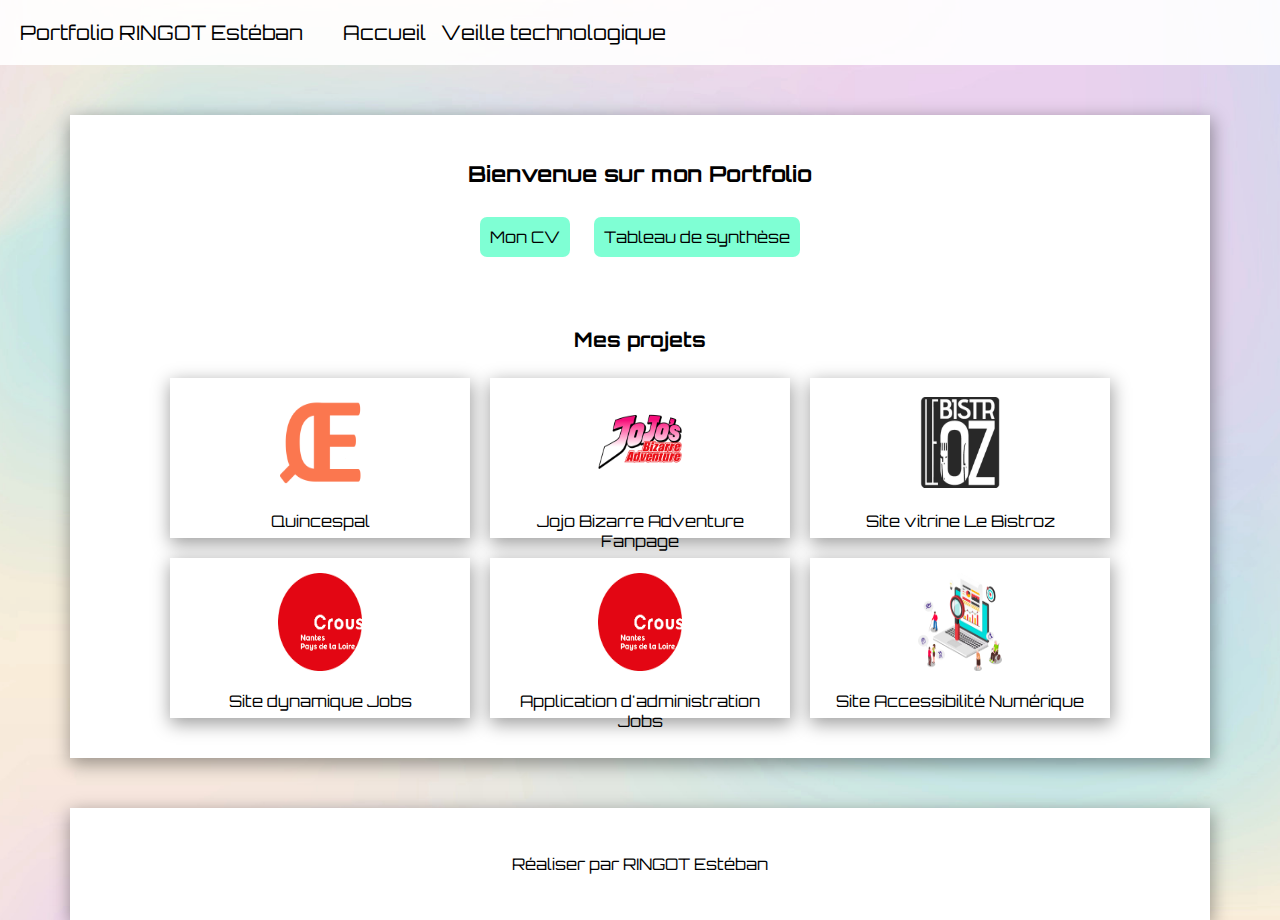
<file: index.html>
<!DOCTYPE html>
<html lang="fr">

<head>
    <meta charset="UTF-8">
    <meta http-equiv="X-UA-Compatible" content="IE=edge">
    <meta name="viewport" content="width=device-width, initial-scale=1.0">
    <title>Portfolio</title>

    <link rel="stylesheet" href="css/style.css">
</head>

<body>
    <header>
        <ul class="navbar">
            <li style="padding-right: 30px;">Portfolio RINGOT Estéban</li>
            <li class="link"><a href="index.html">Accueil</a></li>
            <!-- <li><a href="#"></a></li> -->
            <li class="link"><a href="veille.html">Veille technologique</a></li>
        </ul>
    </header>

    <div class="content">
        <div class="entete">
            <h1>Bienvenue sur mon Portfolio</h1>
            <a class="bouton" href="doc/CV_Esteban_Ringot.pdf" target="_blank">Mon CV</a>
            <a class="bouton" href="doc/Tableau de synthese Epreuve E4.pdf" target="_blank">Tableau de synthèse</a>
        </div>
        <h2>Mes projets</h2>
        <div class="projet">
            <div class="box">
                <a href="projet/quincespal.html"><img src="img/logo_quincespal.png" alt="" height="75%" width="30%">
                <p>Quincespal</p></a>
            </div>
            <div class="box">
                <a href="projet/jba_fanpage.html"><img src="img/JBA_logo.png" alt="" height="75%" width="30%">
                <p>Jojo Bizarre Adventure Fanpage</p></a>
            </div>
            <div class="box">
                <a href="projet/le_bistroz.html"><img src="img/bistroz_logo.png" alt="" height="75%" width="30%">
                <p>Site vitrine Le Bistroz</p></a>
            </div>
        </div>
        <div class="projet">
            <div class="box">
                <a href="projet/jobs.html"><img src="img/logo crous.png" alt="" height="75%" width="30%">
                <p>Site dynamique Jobs</p></a>
            </div>
            <div class="box">
                <a href="projet/application_jobs.html"><img src="img/logo crous.png" alt="" height="75%" width="30%">
                <p>Application d'administration Jobs</p></a>
            </div>
            <div class="box">
                <a href="projet/accessibilite_numerique.html"><img src="img/logo_AN.png" alt="" height="75%" width="30%">
                <p>Site Accessibilité Numérique</p></a>
            </div>
        </div>
    </div>

    <footer>
        <div class="footer">
            <p>Réaliser par RINGOT Estéban</p>
        </div>
    </footer>
</body>

</html>
</file>
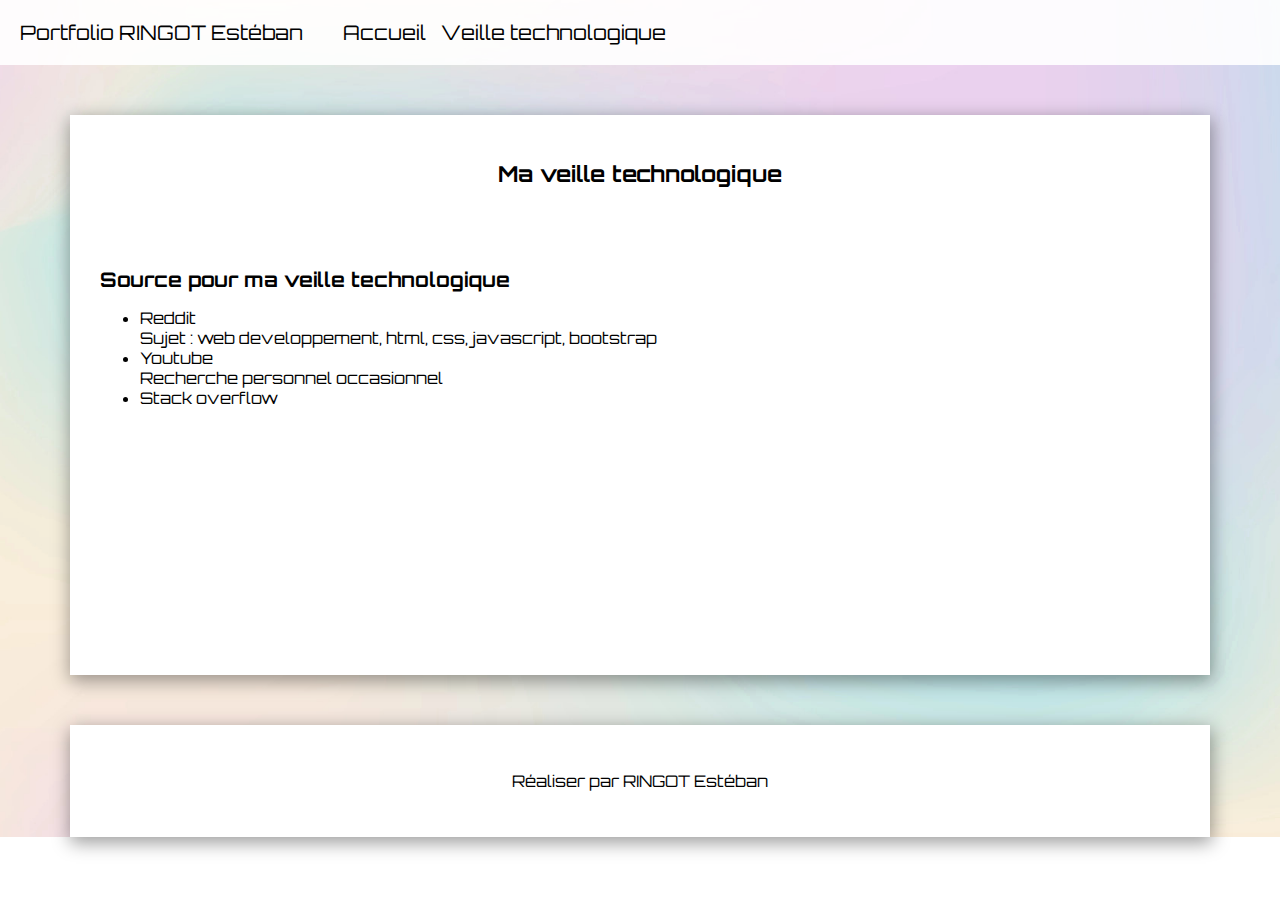
<file: veille.html>
<!DOCTYPE html>
<html lang="fr">

<head>
    <meta charset="UTF-8">
    <meta http-equiv="X-UA-Compatible" content="IE=edge">
    <meta name="viewport" content="width=device-width, initial-scale=1.0">
    <title>Portfolio</title>

    <link rel="stylesheet" href="css/style.css">
</head>

<body>
    <header>
        <ul class="navbar">
            <li style="padding-right: 30px;">Portfolio RINGOT Estéban</li>
            <li class="link"><a href="index.html">Accueil</a></li>
            <!-- <li><a href="#"></a></li> -->
            <li class="link"><a href="veille.html">Veille technologique</a></li>
        </ul>
    </header>

    <div class="content">
        <div class="entete">
            <h1>Ma veille technologique</h1>
        </div>
        <h2 style="text-align: justify;">Source pour ma veille technologique</h2>
        <ul style="text-align: justify;">
            <li><a href="https://www.reddit.com/user/Nabetes/saved/">Reddit</a><br>
            Sujet : web developpement, html, css, javascript, bootstrap</li>
            <li>Youtube<br>
            Recherche personnel occasionnel</li>
            <li>Stack overflow</li>
        </ul>
    </div>

    <footer>
        <div class="footer">
            <p>Réaliser par RINGOT Estéban</p>
        </div>
    </footer>
</body>

</html>
</file>
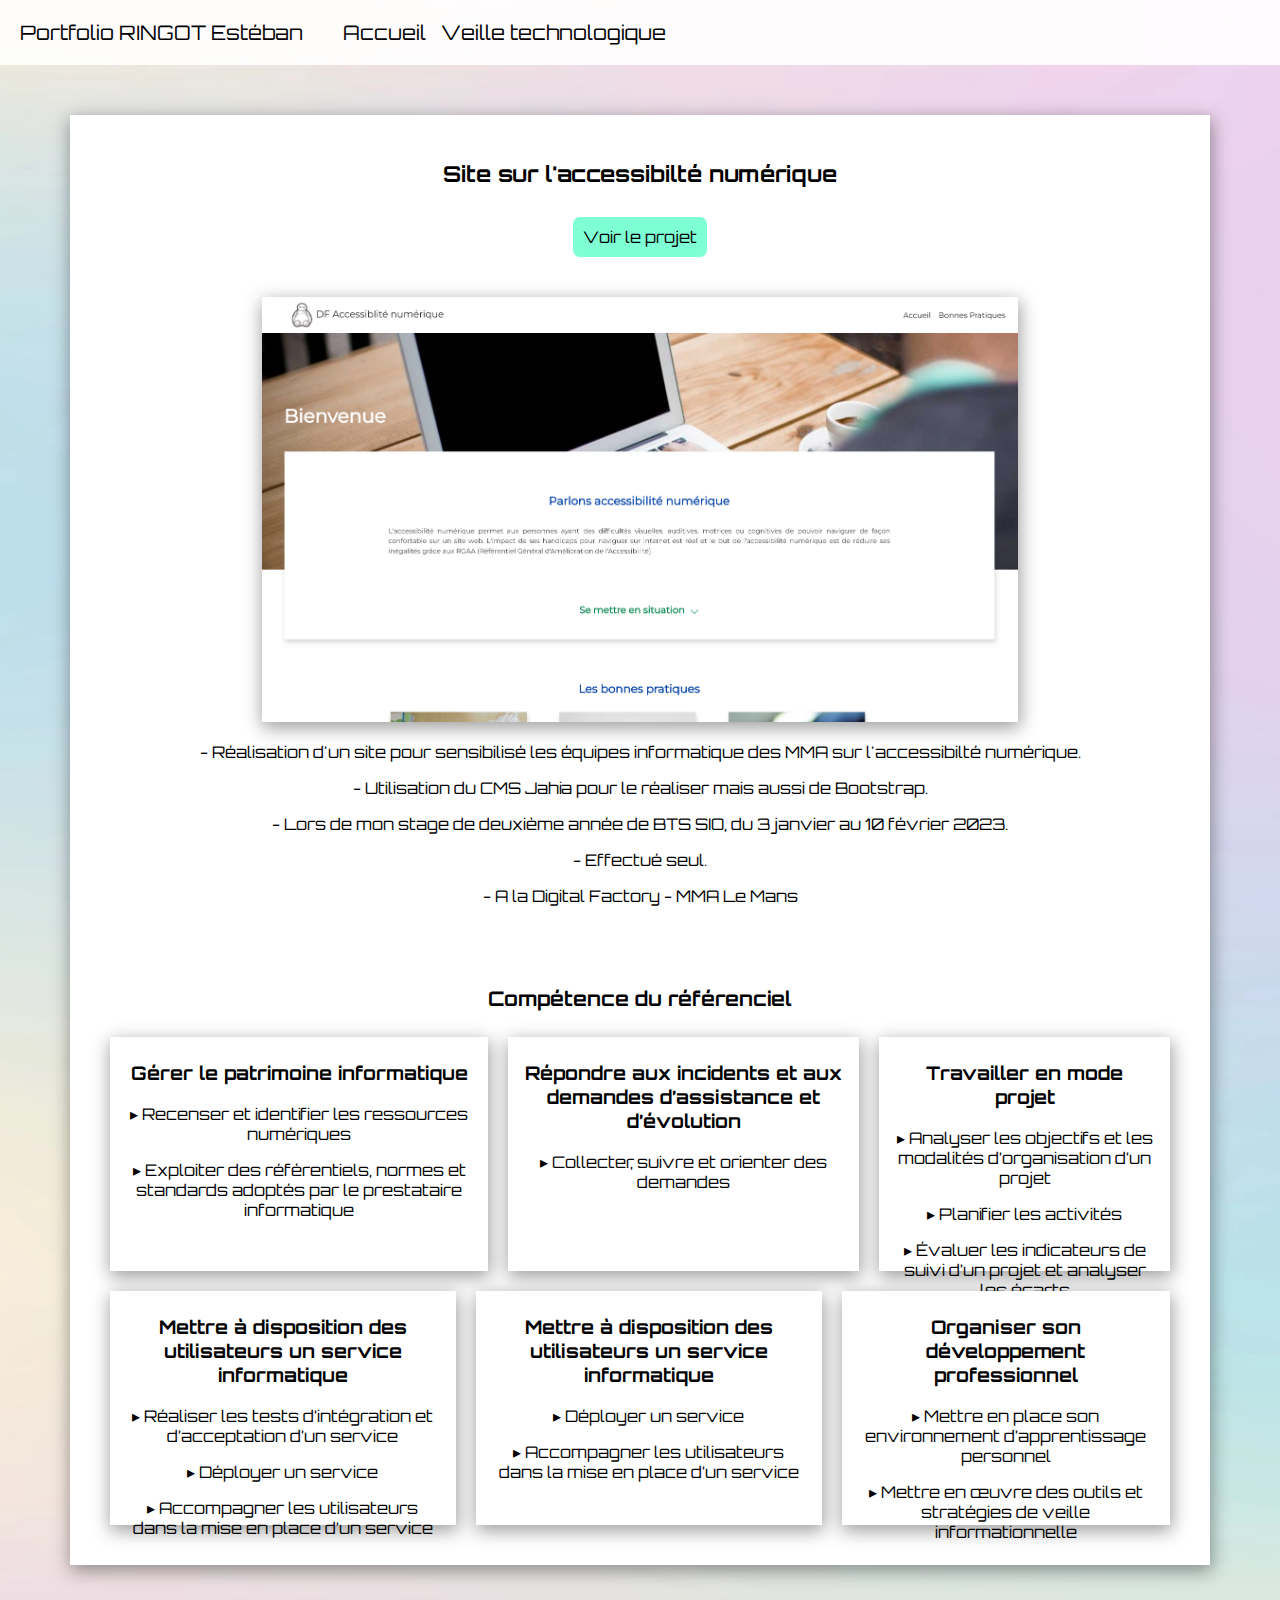
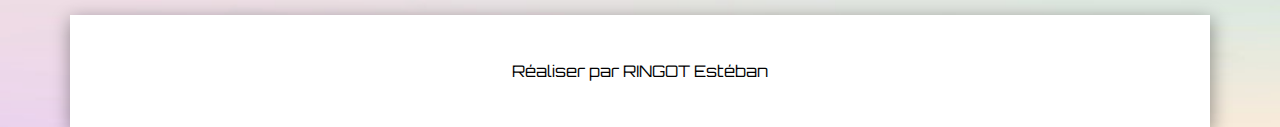
<file: projet/accessibilite_numerique.html>
<!DOCTYPE html>
<html lang="fr">

<head>
    <meta charset="UTF-8">
    <meta http-equiv="X-UA-Compatible" content="IE=edge">
    <meta name="viewport" content="width=device-width, initial-scale=1.0">
    <title>Portfolio</title>

    <link rel="stylesheet" href="../css/style.css">
</head>

<body>
    <header>
        <ul class="navbar">
            <li style="padding-right: 30px;">Portfolio RINGOT Estéban</li>
            <li class="link"><a href="../index.html">Accueil</a></li>
            <!-- <li><a href="#"></a></li> -->
            <li class="link"><a href="../veille.html">Veille technologique</a></li>
        </ul>
    </header>

    <div class="content">
        <div class="entete">
            <h1>Site sur l'accessibilté numérique</h1>
            <a class="bouton" href="presentation/accessibilite_numerique.html">Voir le projet</a>
        </div>
        <img src="../img/projet/AN/Capture_AN.png" alt="" height="" width="70%" class="img_illus">
        <p>- Réalisation d'un site pour sensibilisé les équipes informatique des MMA sur l'accessibilté numérique.</p>
        <p>- Utilisation du CMS Jahia pour le réaliser mais aussi de Bootstrap.</p>
        <p>- Lors de mon stage de deuxième année de BTS SIO, du 3 janvier au 10 février 2023.</p>
        <p>- Effectué seul.</p>
        <p>- A la Digital Factory - MMA Le Mans</p>
        <h2>Compétence du référenciel</h2>
        <div class="competence">
            <div class="box_comp">
                <h3>Gérer le patrimoine informatique</h3>
                <p>▸ Recenser et identifier les ressources numériques</p>
                <p>▸ Exploiter des référentiels, normes et standards adoptés par le prestataire informatique</p>
            </div>
            <div class="box_comp">
                <h3>Répondre aux incidents et aux demandes d’assistance et d’évolution</h3>
                <p>▸ Collecter, suivre et orienter des demandes</p>
            </div>
            <div class="box_comp">
                <h3>Travailler en mode projet</h3>
                <p>▸ Analyser les objectifs et les modalités d’organisation d’un projet</p>
                <p>▸ Planifier les activités</p>
                <p>▸ Évaluer les indicateurs de suivi d’un projet et analyser les écarts</p>
            </div>
        </div>
        <div class="competence">
            <div class="box_comp">
                <h3>Mettre à disposition des utilisateurs un service informatique</h3>
                <p>▸ Réaliser les tests d’intégration et d’acceptation d’un service</p>
                <p>▸ Déployer un service</p>
                <p>▸ Accompagner les utilisateurs dans la mise en place d’un service</p>
            </div>
            <div class="box_comp">
                <h3>Mettre à disposition des utilisateurs un service informatique</h3>
                <p>▸ Déployer un service</p>
                <p>▸ Accompagner les utilisateurs dans la mise en place d’un service</p>
            </div>
            <div class="box_comp">
                <h3>Organiser son développement professionnel</h3>
                <p>▸ Mettre en place son environnement d’apprentissage personnel</p>
                <p>▸ Mettre en œuvre des outils et stratégies de veille informationnelle</p>
            </div>
        </div>
    </div>

    <footer>
        <div class="footer">
            <p>Réaliser par RINGOT Estéban</p>
        </div>
    </footer>
</body>

</html>
</file>
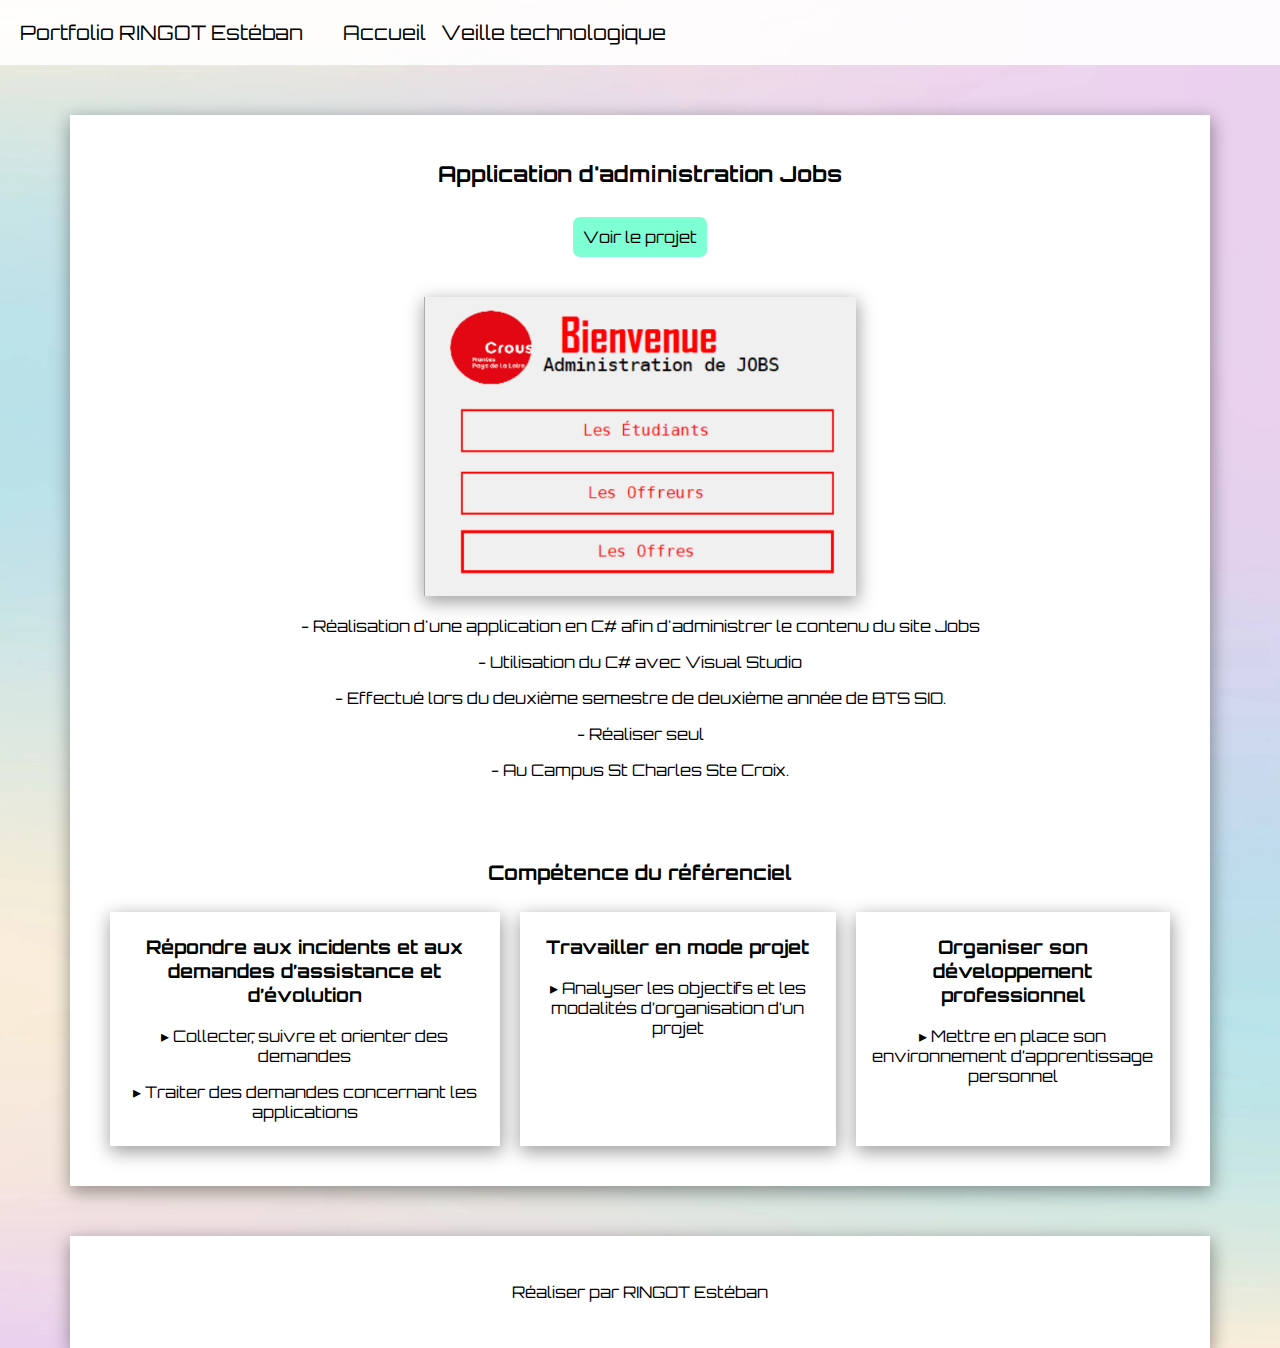
<file: projet/application_jobs.html>
<!DOCTYPE html>
<html lang="fr">

<head>
    <meta charset="UTF-8">
    <meta http-equiv="X-UA-Compatible" content="IE=edge">
    <meta name="viewport" content="width=device-width, initial-scale=1.0">
    <title>Portfolio</title>

    <link rel="stylesheet" href="../css/style.css">
</head>

<body>
    <header>
        <ul class="navbar">
            <li style="padding-right: 30px;">Portfolio RINGOT Estéban</li>
            <li class="link"><a href="../index.html">Accueil</a></li>
            <!-- <li><a href="#"></a></li> -->
            <li class="link"><a href="../veille.html">Veille technologique</a></li>
        </ul>
    </header>

    <div class="content">
        <div class="entete">
            <h1>Application d'administration Jobs</h1>
            <a class="bouton" href="presentation/app_jobs.html">Voir le projet</a>
        </div>
        <img src="../img/projet/app jobs/Capture_jobs.png" alt="" height="" width="40%" class="img_illus">
        <p>- Réalisation d'une application en C# afin d'administrer le contenu du site Jobs</p>
        <p>- Utilisation du C# avec Visual Studio</p>
        <p>- Effectué lors du deuxième semestre de deuxième année de BTS SIO.</p>
        <p>- Réaliser seul</p>
        <p>- Au Campus St Charles Ste Croix.</p>
        <h2>Compétence du référenciel</h2>
        <div class="competence">
            <div class="box_comp">
                <h3>Répondre aux incidents et aux demandes d’assistance et d’évolution</h3>
                <p>▸ Collecter, suivre et orienter des demandes</p>
                <p>▸ Traiter des demandes concernant les applications</p>
            </div>
            <div class="box_comp">
                <h3>Travailler en mode projet</h3>
                <p>▸ Analyser les objectifs et les modalités d’organisation d’un projet</p>
            </div>
            <div class="box_comp">
                <h3>Organiser son développement professionnel</h3>
                <p>▸ Mettre en place son environnement d’apprentissage personnel</p>
            </div>
        </div>
    </div>

    <footer>
        <div class="footer">
            <p>Réaliser par RINGOT Estéban</p>
        </div>
    </footer>
</body>

</html>
</file>
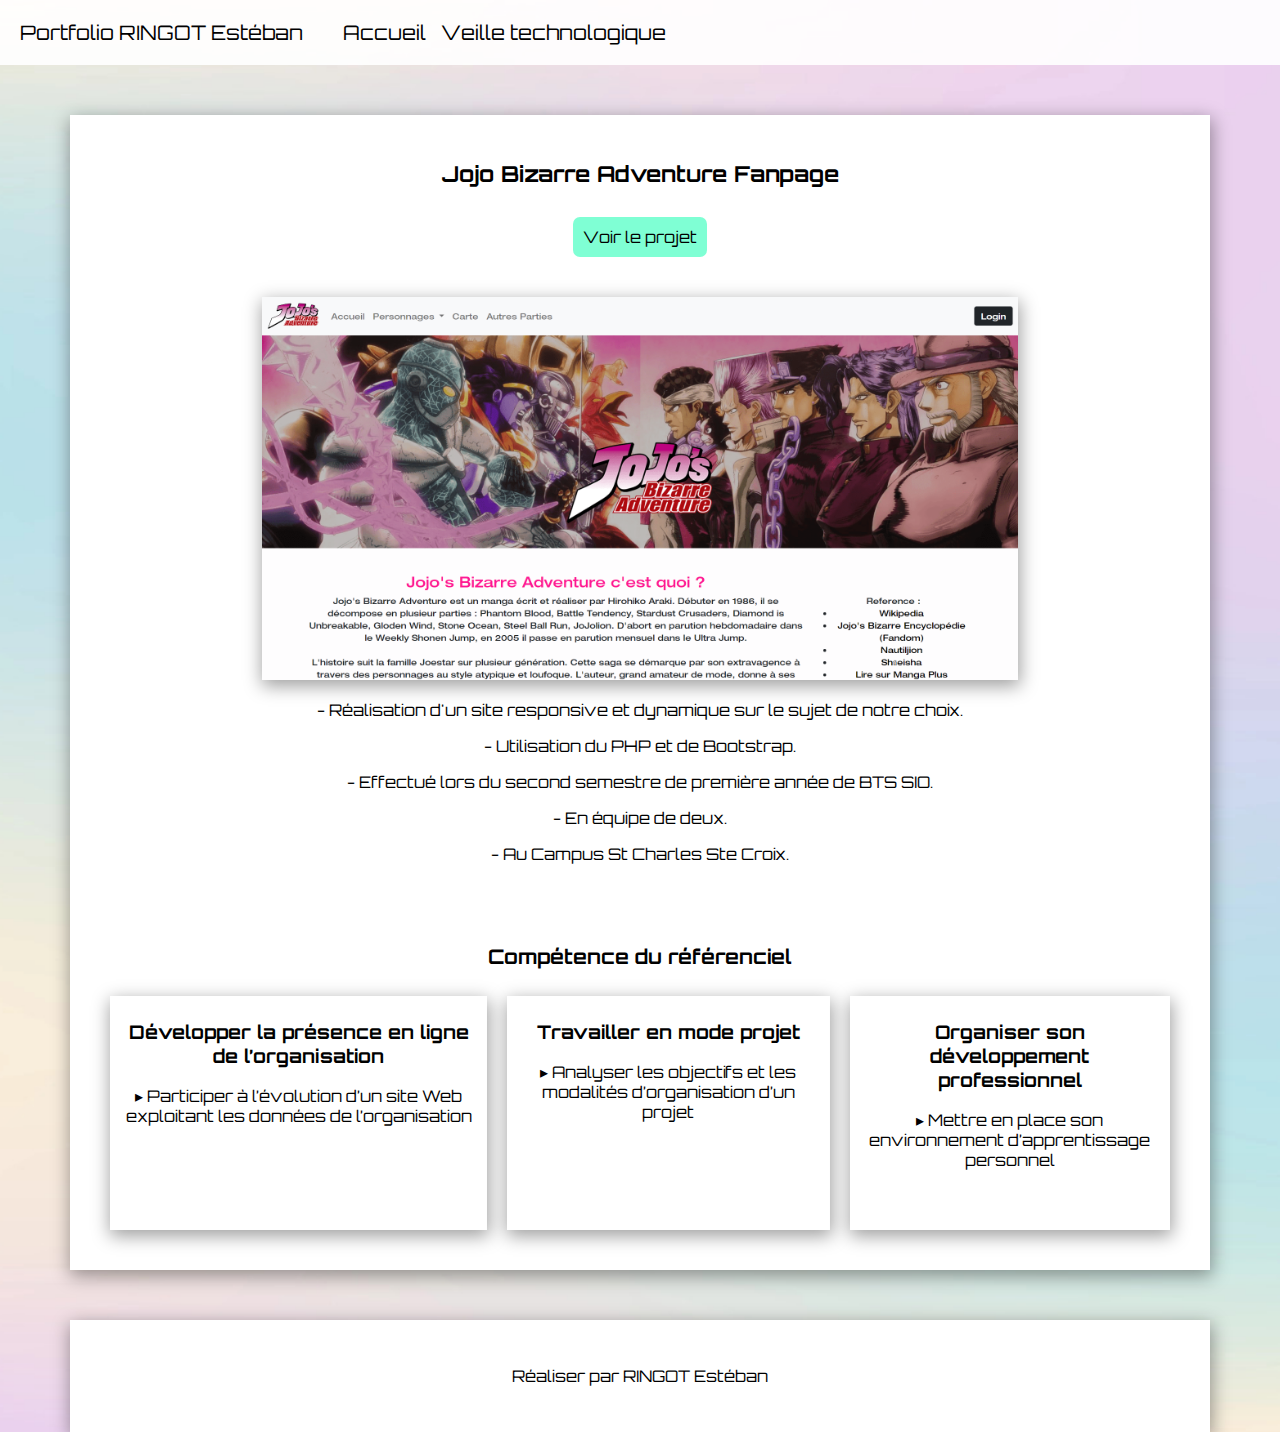
<file: projet/jba_fanpage.html>
<!DOCTYPE html>
<html lang="fr">

<head>
    <meta charset="UTF-8">
    <meta http-equiv="X-UA-Compatible" content="IE=edge">
    <meta name="viewport" content="width=device-width, initial-scale=1.0">
    <title>Portfolio</title>

    <link rel="stylesheet" href="../css/style.css">
</head>

<body>
    <header>
        <ul class="navbar">
            <li style="padding-right: 30px;">Portfolio RINGOT Estéban</li>
            <li class="link"><a href="../index.html">Accueil</a></li>
            <!-- <li><a href="#"></a></li> -->
            <li class="link"><a href="../veille.html">Veille technologique</a></li>
        </ul>
    </header>

    <div class="content">
        <div class="entete">
            <h1>Jojo Bizarre Adventure Fanpage</h1>
            <a class="bouton" href="presentation/jba.html" target="_blank">Voir le projet</a>
        </div>
        <img src="../img/projet/jba/Capture_JBA.png" alt="" height="" width="70%" class="img_illus">
        <p>- Réalisation d'un site responsive et dynamique sur le sujet de notre choix.</p>
        <p>- Utilisation du PHP et de Bootstrap.</p>
        <p>- Effectué lors du second semestre de première année de BTS SIO.</p>
        <p>- En équipe de deux.</p>
        <p>- Au Campus St Charles Ste Croix.</p>
        <h2>Compétence du référenciel</h2>
        <div class="competence">
            <div class="box_comp">
                <h3>Développer la présence en ligne de l’organisation</h3>
                <p>▸ Participer à l’évolution d’un site Web exploitant les données de l’organisation</p>
            </div>
            <div class="box_comp">
                <h3>Travailler en mode projet</h3>
                <p>▸ Analyser les objectifs et les modalités d’organisation d’un projet</p>
            </div>
            <div class="box_comp">
                <h3>Organiser son développement professionnel</h3>
                <p>▸ Mettre en place son environnement d’apprentissage personnel</p>
            </div>
        </div>
    </div>

    <footer>
        <div class="footer">
            <p>Réaliser par RINGOT Estéban</p>
        </div>
    </footer>
</body>

</html>
</file>
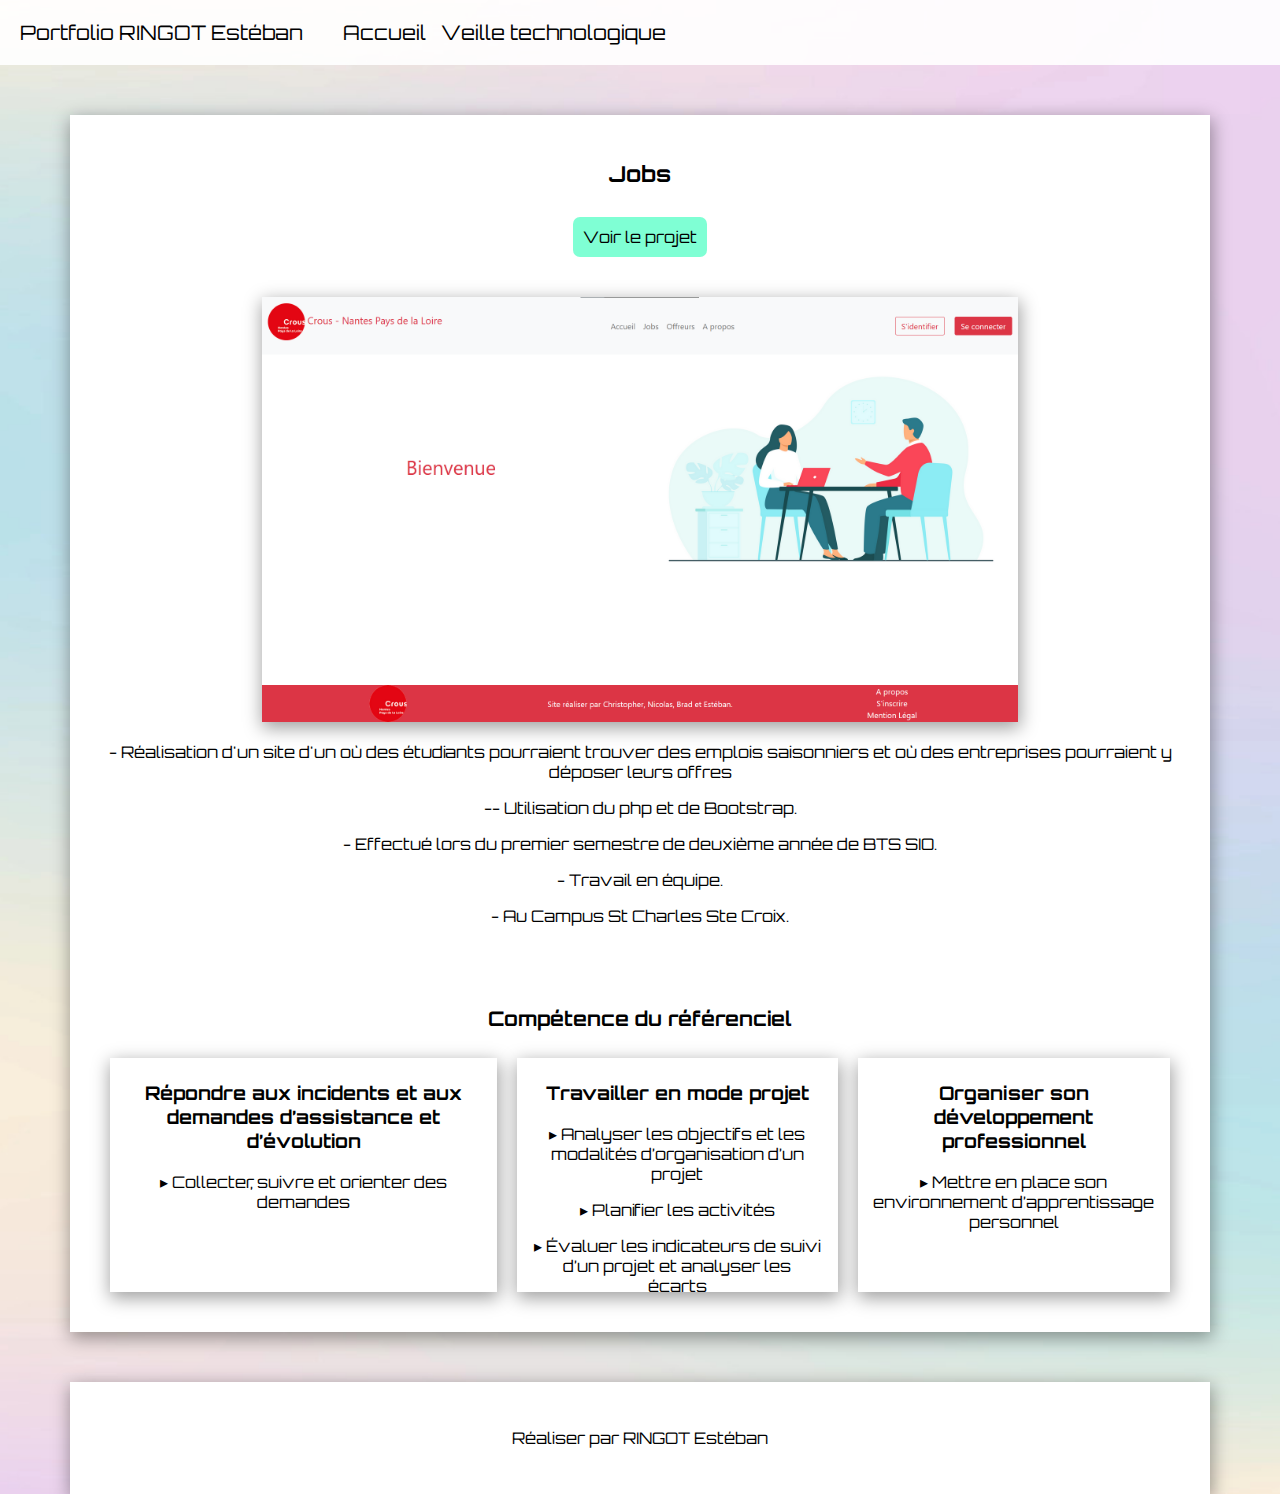
<file: projet/jobs.html>
<!DOCTYPE html>
<html lang="fr">

<head>
    <meta charset="UTF-8">
    <meta http-equiv="X-UA-Compatible" content="IE=edge">
    <meta name="viewport" content="width=device-width, initial-scale=1.0">
    <title>Portfolio</title>

    <link rel="stylesheet" href="../css/style.css">
</head>

<body>
    <header>
        <ul class="navbar">
            <li style="padding-right: 30px;">Portfolio RINGOT Estéban</li>
            <li class="link"><a href="../index.html">Accueil</a></li>
            <!-- <li><a href="#"></a></li> -->
            <li class="link"><a href="../veille.html">Veille technologique</a></li>
        </ul>
    </header>

    <div class="content">
        <div class="entete">
            <h1>Jobs</h1>
            <a class="bouton" href="presentation/jobs.html" target="_blank">Voir le projet</a>
        </div>
        <img src="../img/projet/jobs/Capture_jobs.png" alt="" height="" width="70%" class="img_illus">
        <p>- Réalisation d'un site d'un où des étudiants pourraient trouver des emplois saisonniers et où des
            entreprises pourraient y déposer leurs offres</p>
        <p>-- Utilisation du php et de Bootstrap.</p>
        <p>- Effectué lors du premier semestre de deuxième année de BTS SIO.</p>
        <p>- Travail en équipe.</p>
        <p>- Au Campus St Charles Ste Croix.</p>
        <h2>Compétence du référenciel</h2>
        <div class="competence">
            <div class="box_comp">
                <h3>Répondre aux incidents et aux demandes d’assistance et d’évolution</h3>
                <p>▸ Collecter, suivre et orienter des demandes</p>
            </div>
            <div class="box_comp">
                <h3>Travailler en mode projet</h3>
                <p>▸ Analyser les objectifs et les modalités d’organisation d’un projet</p>
                <p>▸ Planifier les activités</p>
                <p>▸ Évaluer les indicateurs de suivi d’un projet et analyser les écarts</p>
            </div>
            <div class="box_comp">
                <h3>Organiser son développement professionnel</h3>
                <p>▸ Mettre en place son environnement d’apprentissage personnel</p>
            </div>
        </div>
    </div>

    <footer>
        <div class="footer">
            <p>Réaliser par RINGOT Estéban</p>
        </div>
    </footer>
</body>

</html>
</file>
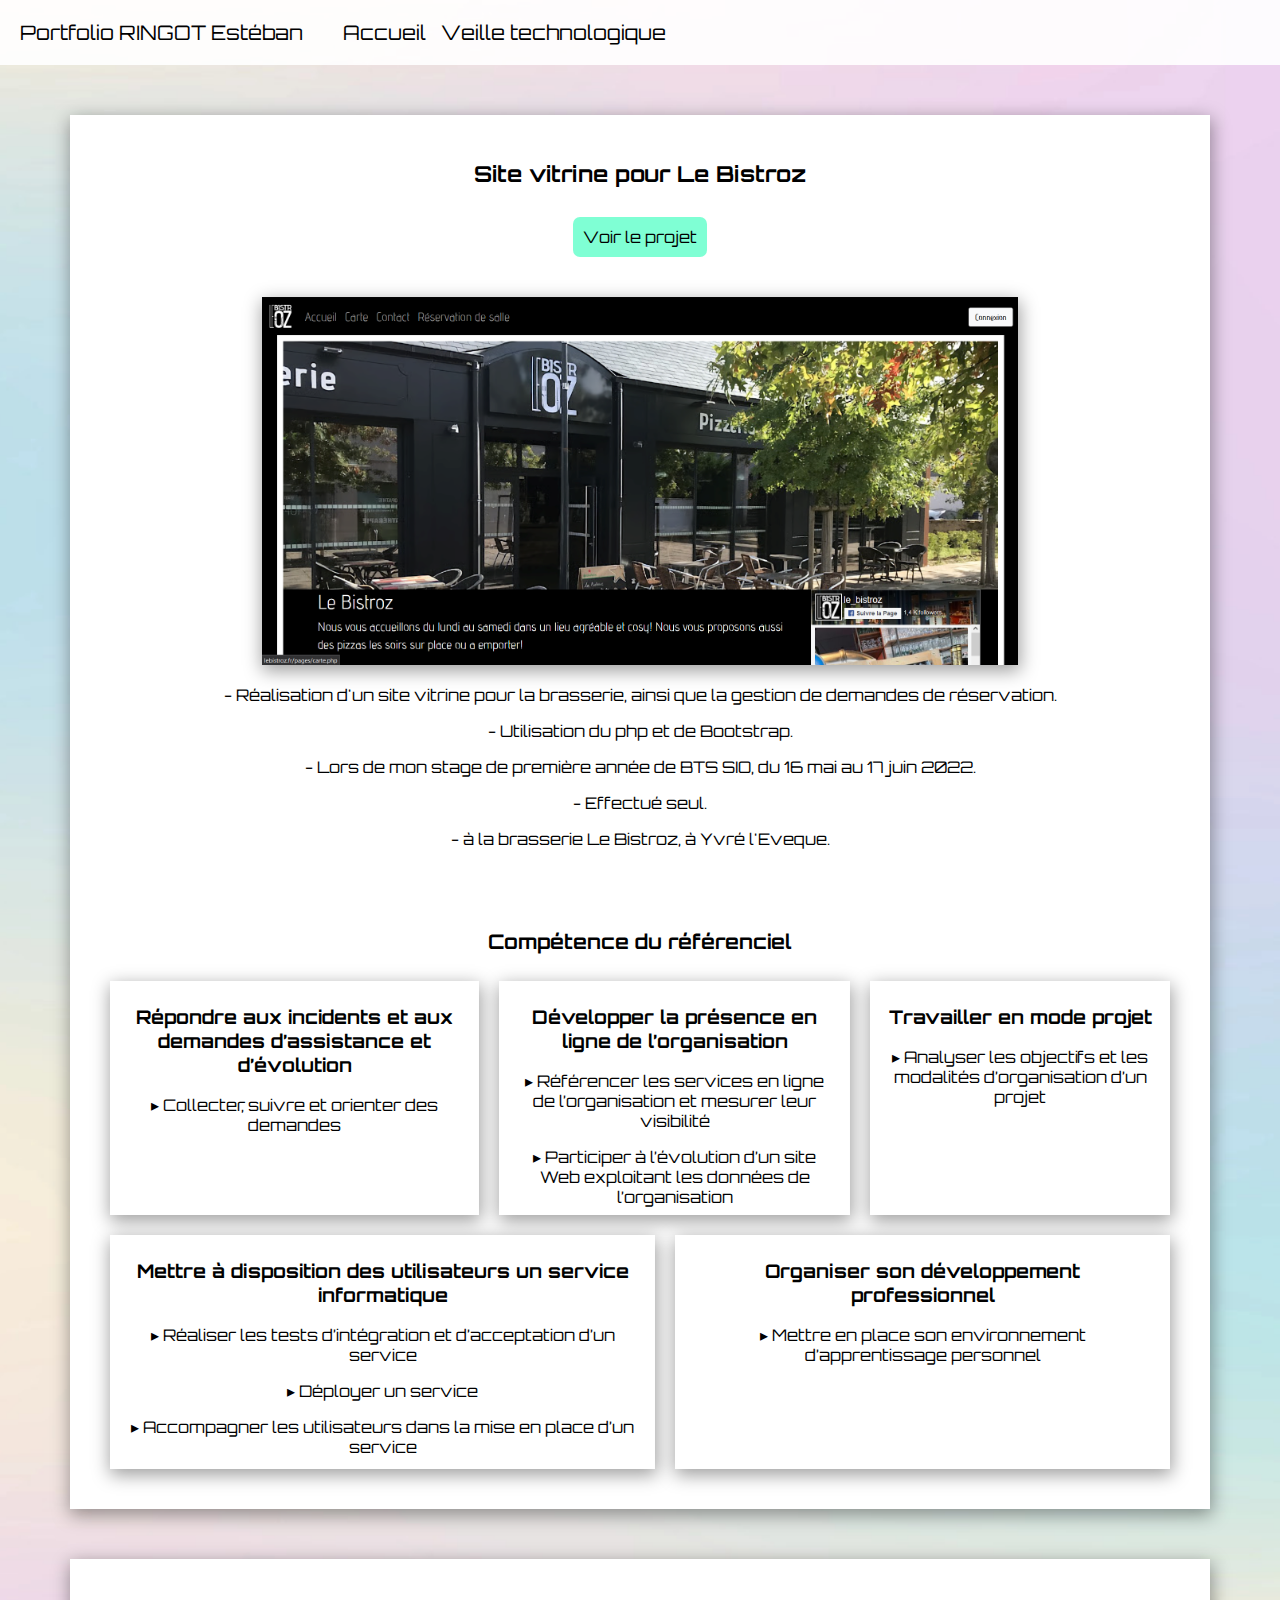
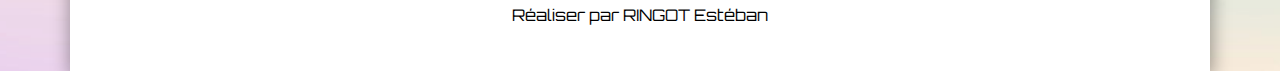
<file: projet/le_bistroz.html>
<!DOCTYPE html>
<html lang="fr">

<head>
    <meta charset="UTF-8">
    <meta http-equiv="X-UA-Compatible" content="IE=edge">
    <meta name="viewport" content="width=device-width, initial-scale=1.0">
    <title>Portfolio</title>

    <link rel="stylesheet" href="../css/style.css">
</head>

<body>
    <header>
        <ul class="navbar">
            <li style="padding-right: 30px;">Portfolio RINGOT Estéban</li>
            <li class="link"><a href="../index.html">Accueil</a></li>
            <!-- <li><a href="#"></a></li> -->
            <li class="link"><a href="../veille.html">Veille technologique</a></li>
        </ul>
    </header>

    <div class="content">
        <div class="entete">
            <h1>Site vitrine pour Le Bistroz</h1>
            <a class="bouton" href="http://lebistroz.fr/" target="_blank">Voir le projet</a>
        </div>
        <img src="../img/projet/le bistroz/Capture_Bistroz.png" alt="" height="" width="70%" class="img_illus">
        <p>- Réalisation d'un site vitrine pour la brasserie, ainsi que la gestion de demandes de réservation.</p>
        <p>- Utilisation du php et de Bootstrap.</p>
        <p>- Lors de mon stage de première année de BTS SIO, du 16 mai au 17 juin 2022.</p>
        <p>- Effectué seul.</p>
        <p>- à la brasserie Le Bistroz, à Yvré l'Eveque.</p>
        <h2>Compétence du référenciel</h2>
        <div class="competence">
            <div class="box_comp">
                <h3>Répondre aux incidents et aux demandes d’assistance et d’évolution</h3>
                <p>▸ Collecter, suivre et orienter des demandes</p>
            </div>
            <div class="box_comp">
                <h3>Développer la présence en ligne de l’organisation</h3>
                <p>▸ Référencer les services en ligne de l’organisation et mesurer leur visibilité</p>
                <p>▸ Participer à l’évolution d’un site Web exploitant les données de l’organisation</p>
            </div>
            <div class="box_comp">
                <h3>Travailler en mode projet</h3>
                <p>▸ Analyser les objectifs et les modalités d’organisation d’un projet</p>
            </div>
        </div>
        <div class="competence">
            <div class="box_comp">
                <h3>Mettre à disposition des utilisateurs un service informatique</h3>
                <p>▸ Réaliser les tests d’intégration et d’acceptation d’un service</p>
                <p>▸ Déployer un service</p>
                <p>▸ Accompagner les utilisateurs dans la mise en place d’un service</p>
            </div>
            <div class="box_comp">
                <h3>Organiser son développement professionnel</h3>
                <p>▸ Mettre en place son environnement d’apprentissage personnel</p>
            </div>
        </div>
    </div>

    <footer>
        <div class="footer">
            <p>Réaliser par RINGOT Estéban</p>
        </div>
    </footer>
</body>

</html>
</file>
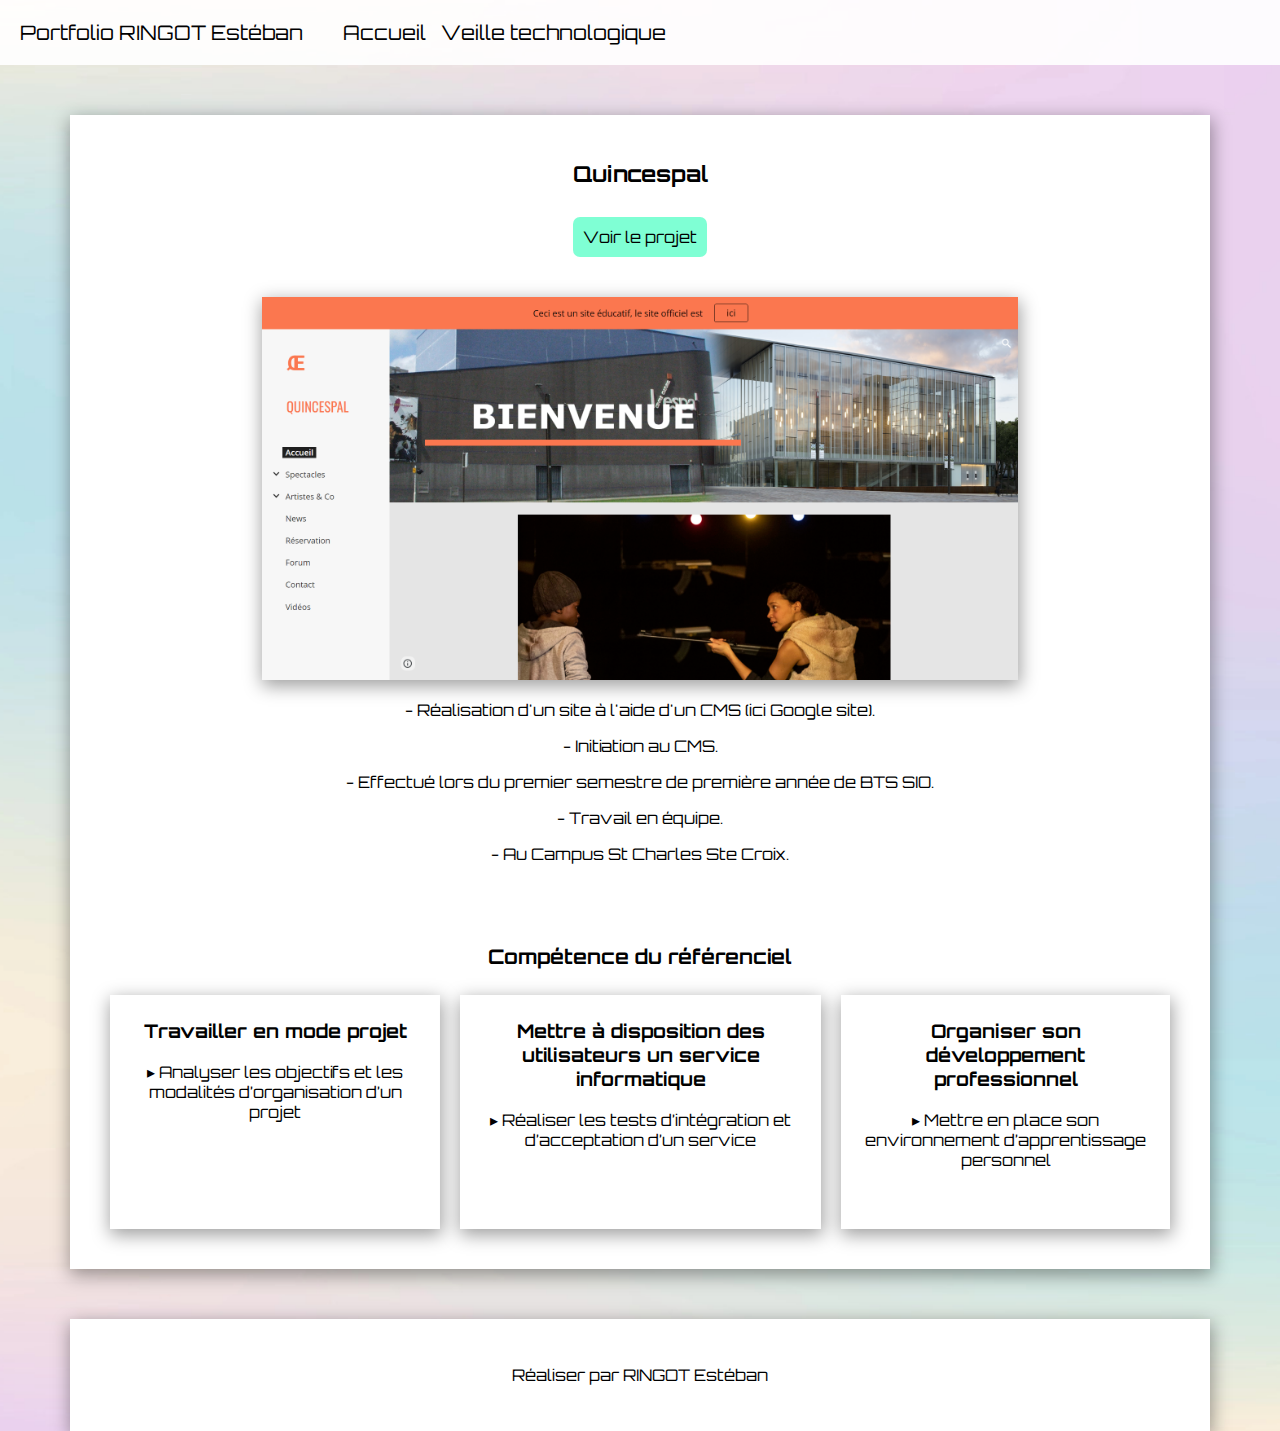
<file: projet/quincespal.html>
<!DOCTYPE html>
<html lang="fr">

<head>
    <meta charset="UTF-8">
    <meta http-equiv="X-UA-Compatible" content="IE=edge">
    <meta name="viewport" content="width=device-width, initial-scale=1.0">
    <title>Portfolio</title>

    <link rel="stylesheet" href="../css/style.css">
</head>

<body>
    <header>
        <ul class="navbar">
            <li style="padding-right: 30px;">Portfolio RINGOT Estéban</li>
            <li class="link"><a href="../index.html">Accueil</a></li>
            <!-- <li><a href="#"></a></li> -->
            <li class="link"><a href="../veille.html">Veille technologique</a></li>
        </ul>
    </header>

    <div class="content">
        <div class="entete">
            <h1>Quincespal</h1>
            <a class="bouton" href="https://sites.google.com/view/quincespal/accueil" target="_blank">Voir le projet</a>
        </div>
        <img src="../img/projet/quincespal/Capture_Quincespal.png" alt="" height="" width="70%" class="img_illus">
        <p>- Réalisation d'un site à l'aide d'un CMS (ici Google site).</p>
        <p>- Initiation au CMS.</p>
        <p>- Effectué lors du premier semestre de première année de BTS SIO.</p>
        <p>- Travail en équipe.</p>
        <p>- Au Campus St Charles Ste Croix.</p>
        <h2>Compétence du référenciel</h2>
        <div class="competence">
            <div class="box_comp">
                <h3>Travailler en mode projet</h3>
                <p>▸ Analyser les objectifs et les modalités d’organisation d’un projet</p>
            </div>
            <div class="box_comp">
                <h3>Mettre à disposition des utilisateurs un service informatique</h3>
                <p>▸ Réaliser les tests d’intégration et d’acceptation d’un service</p>
            </div>
            <div class="box_comp">
                <h3>Organiser son développement professionnel</h3>
                <p>▸ Mettre en place son environnement d’apprentissage personnel</p>
            </div>
        </div>
    </div>

    <footer>
        <div class="footer">
            <p>Réaliser par RINGOT Estéban</p>
        </div>
    </footer>
</body>

</html>
</file>
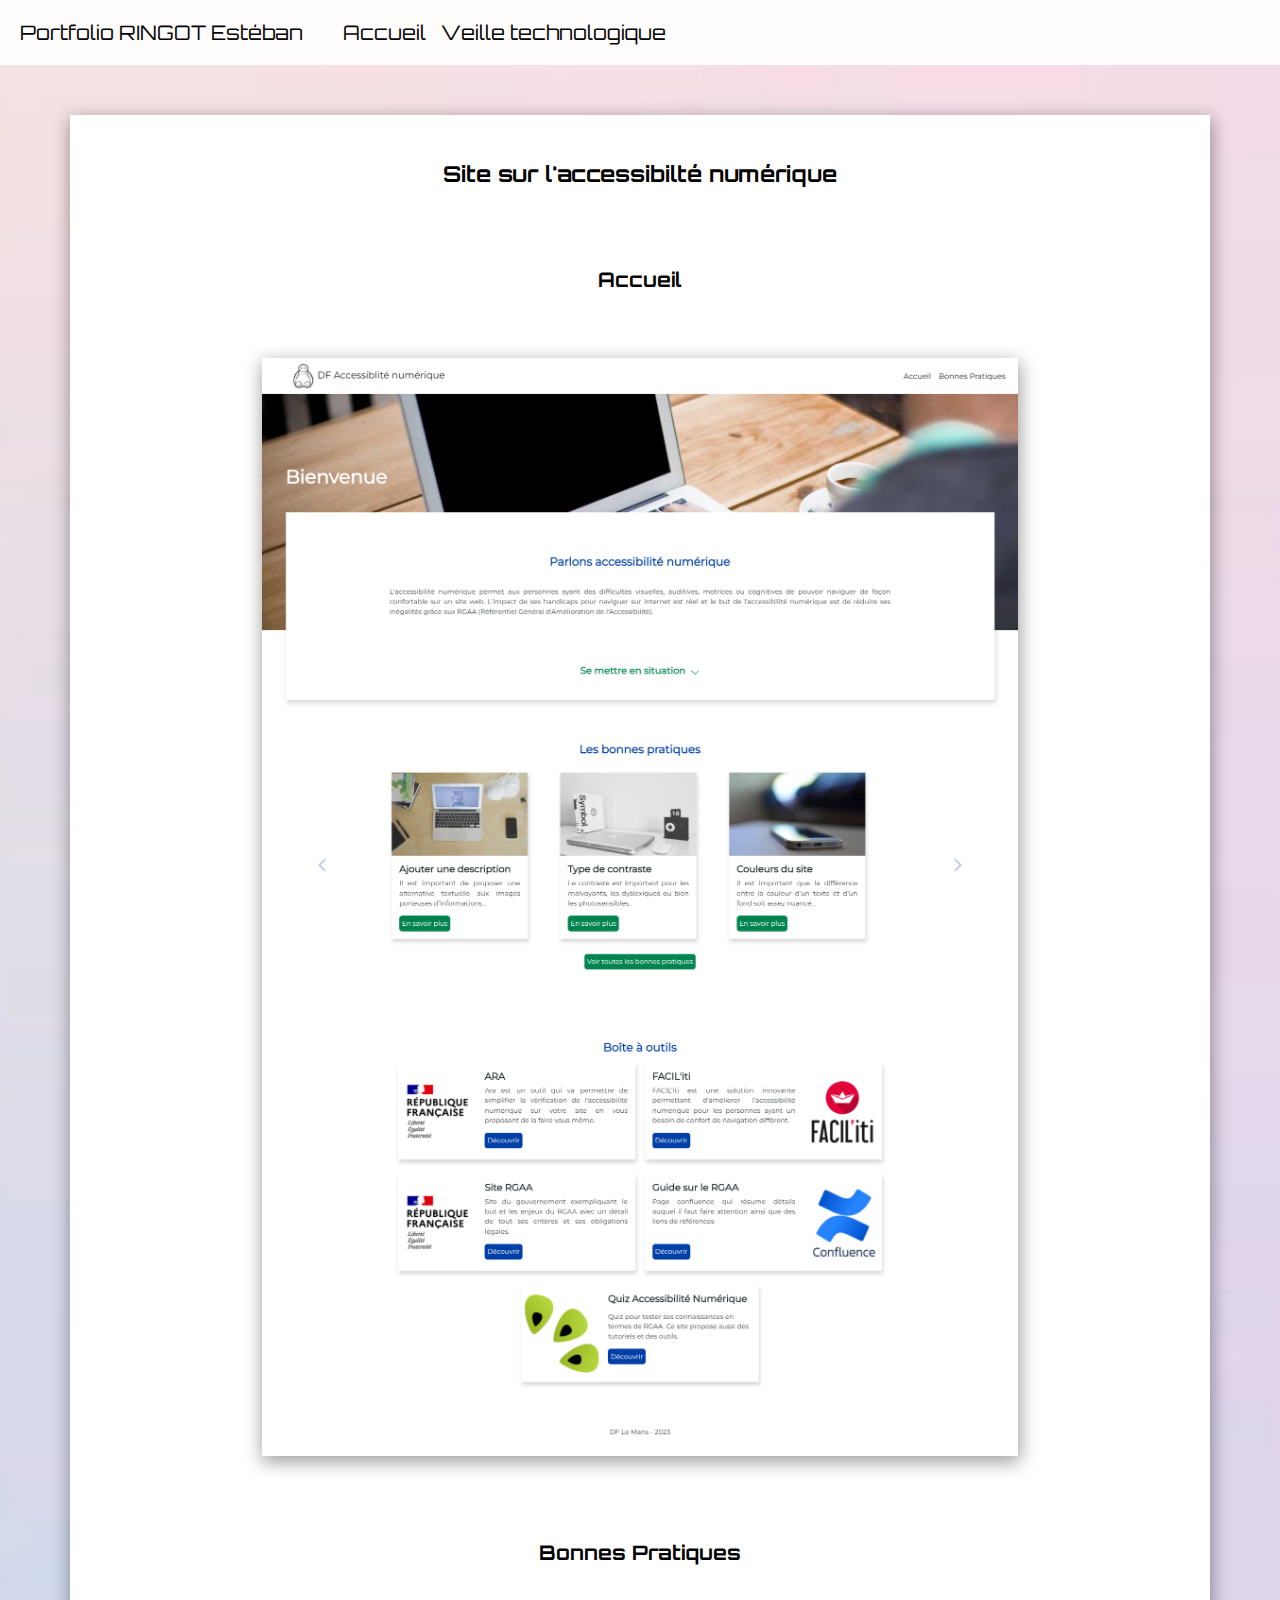
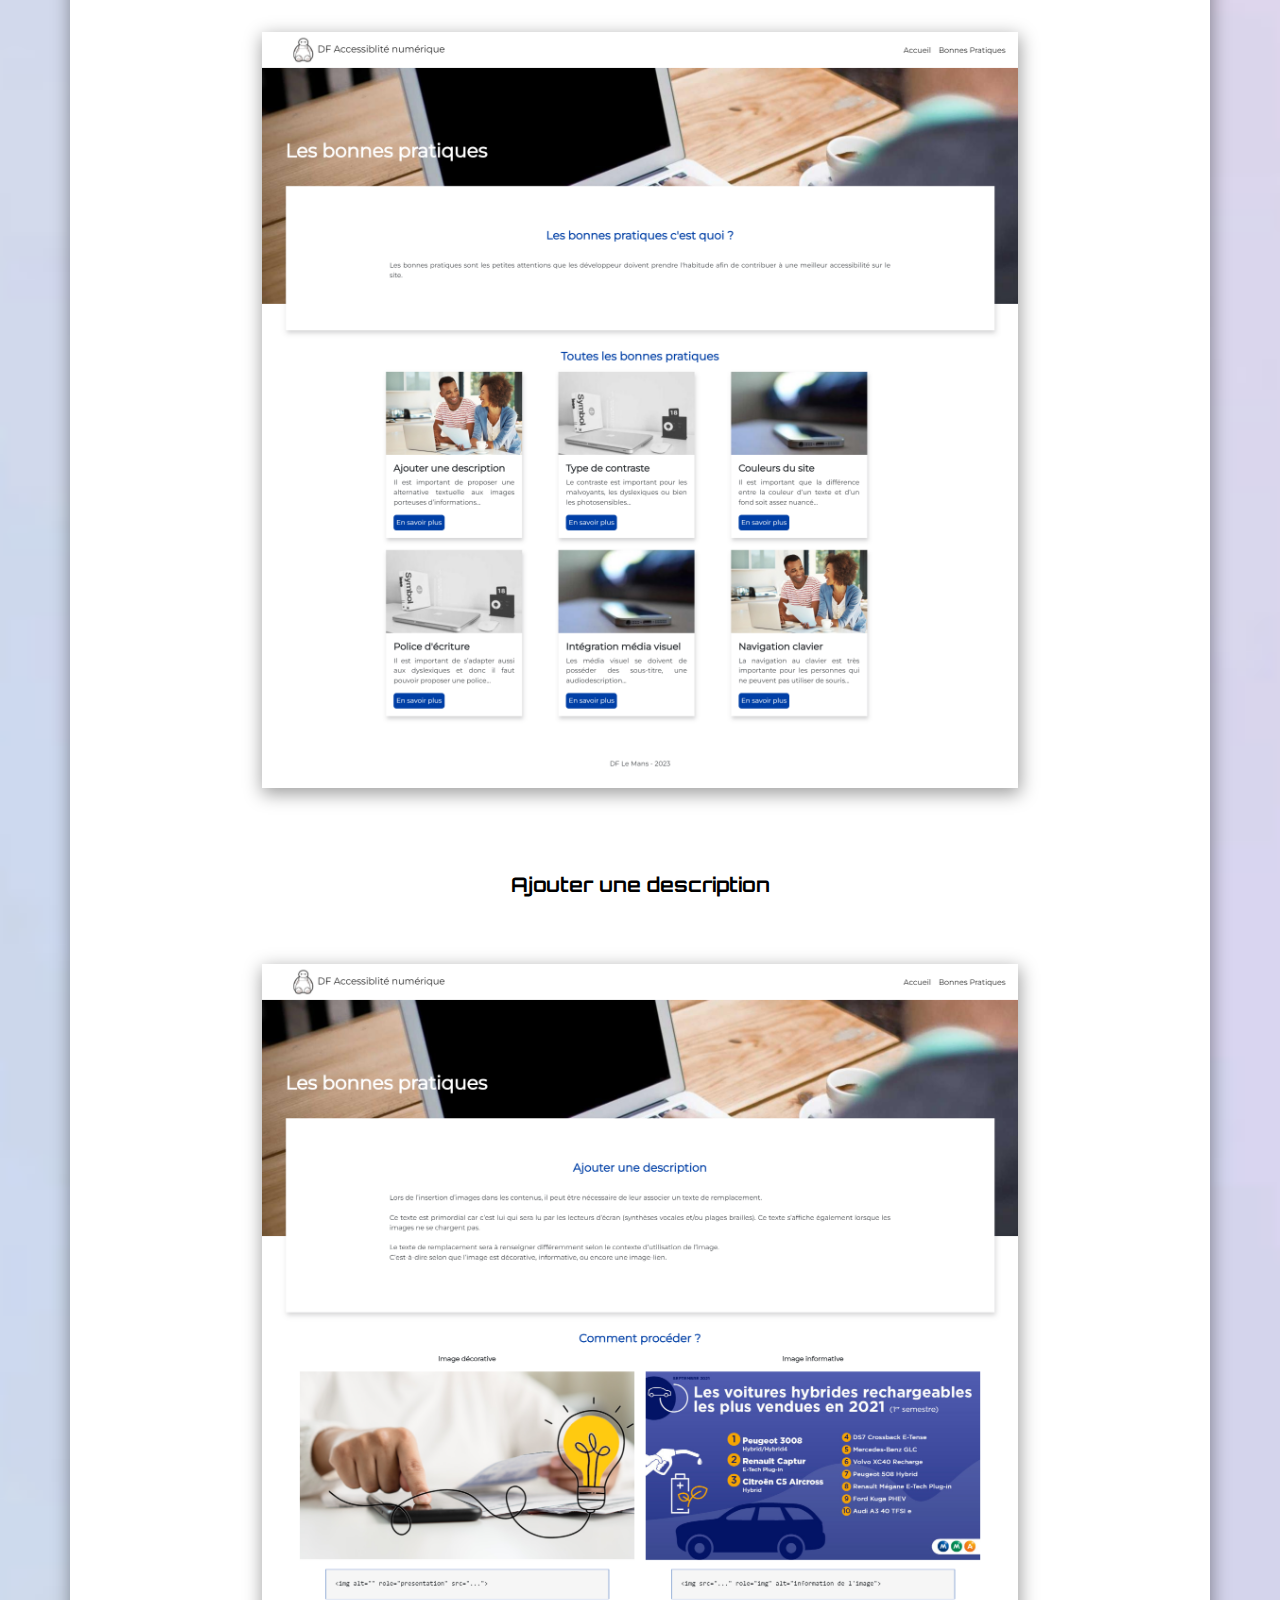
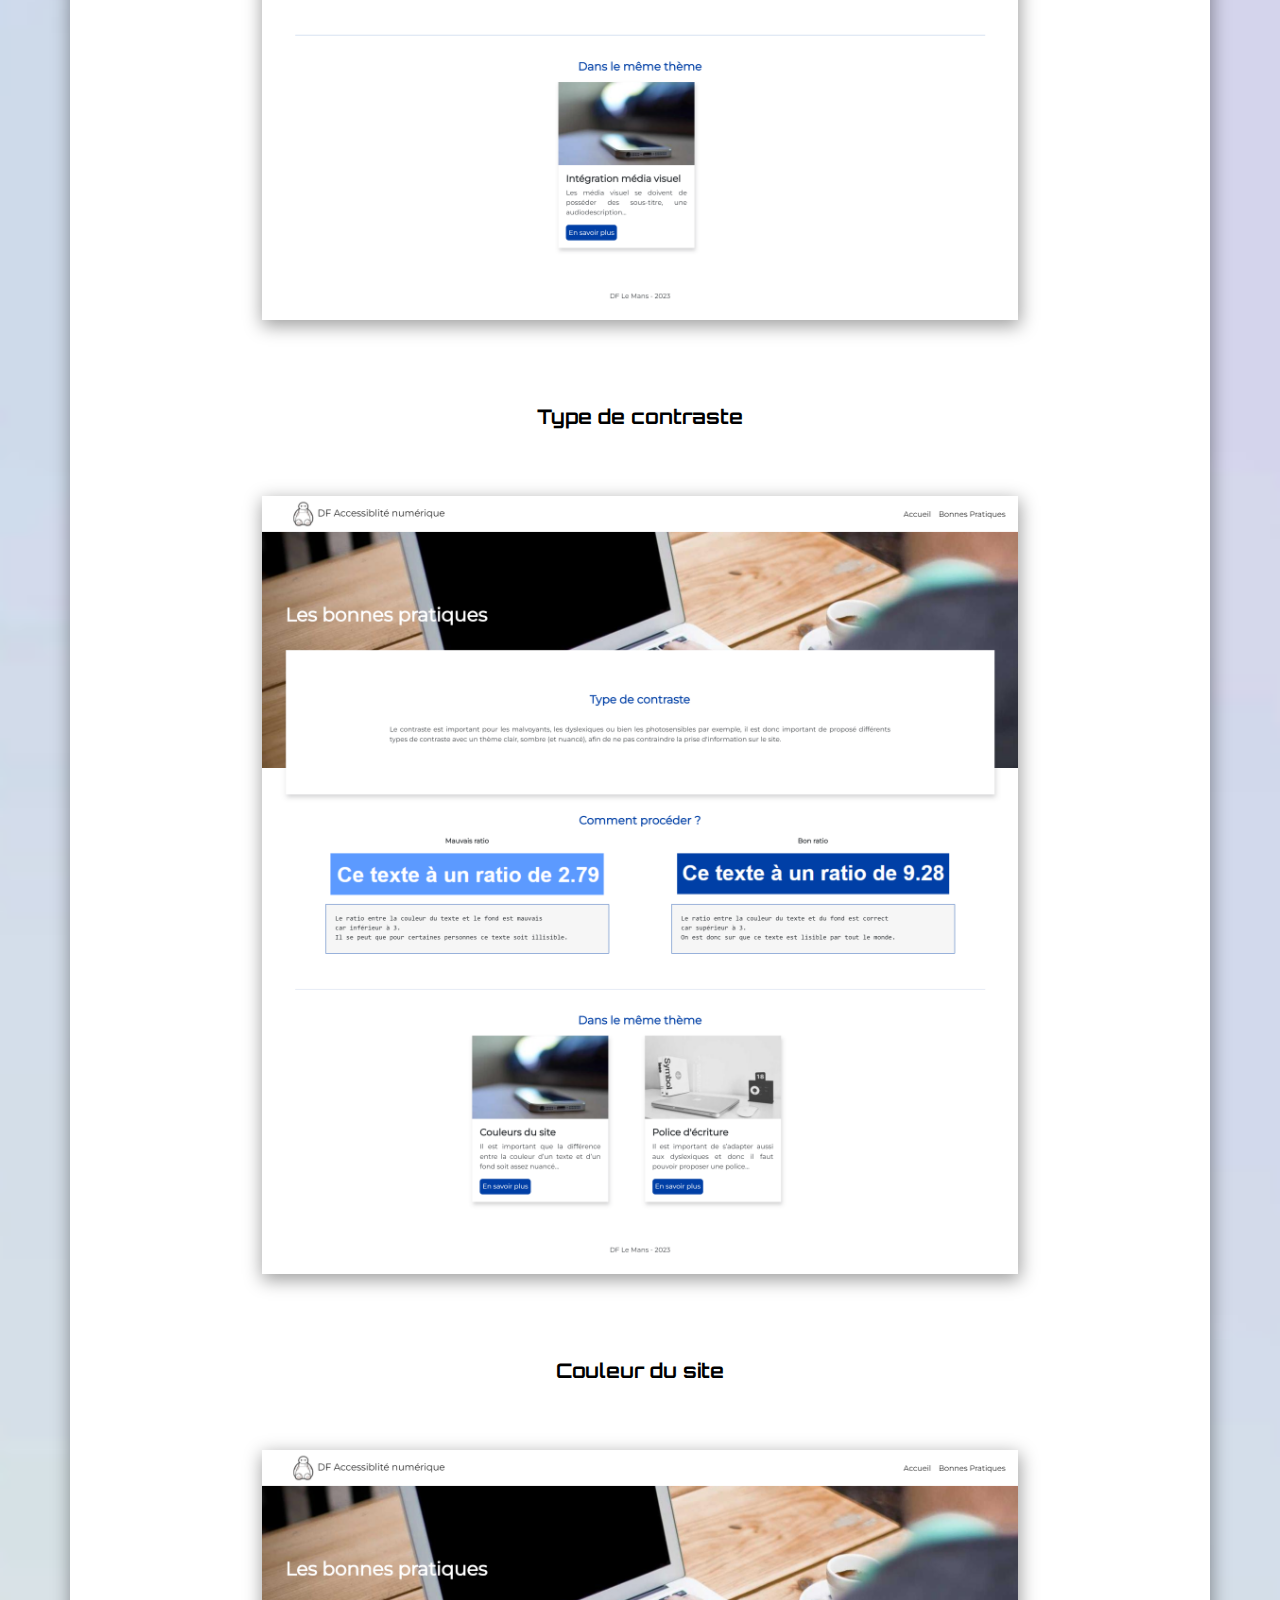
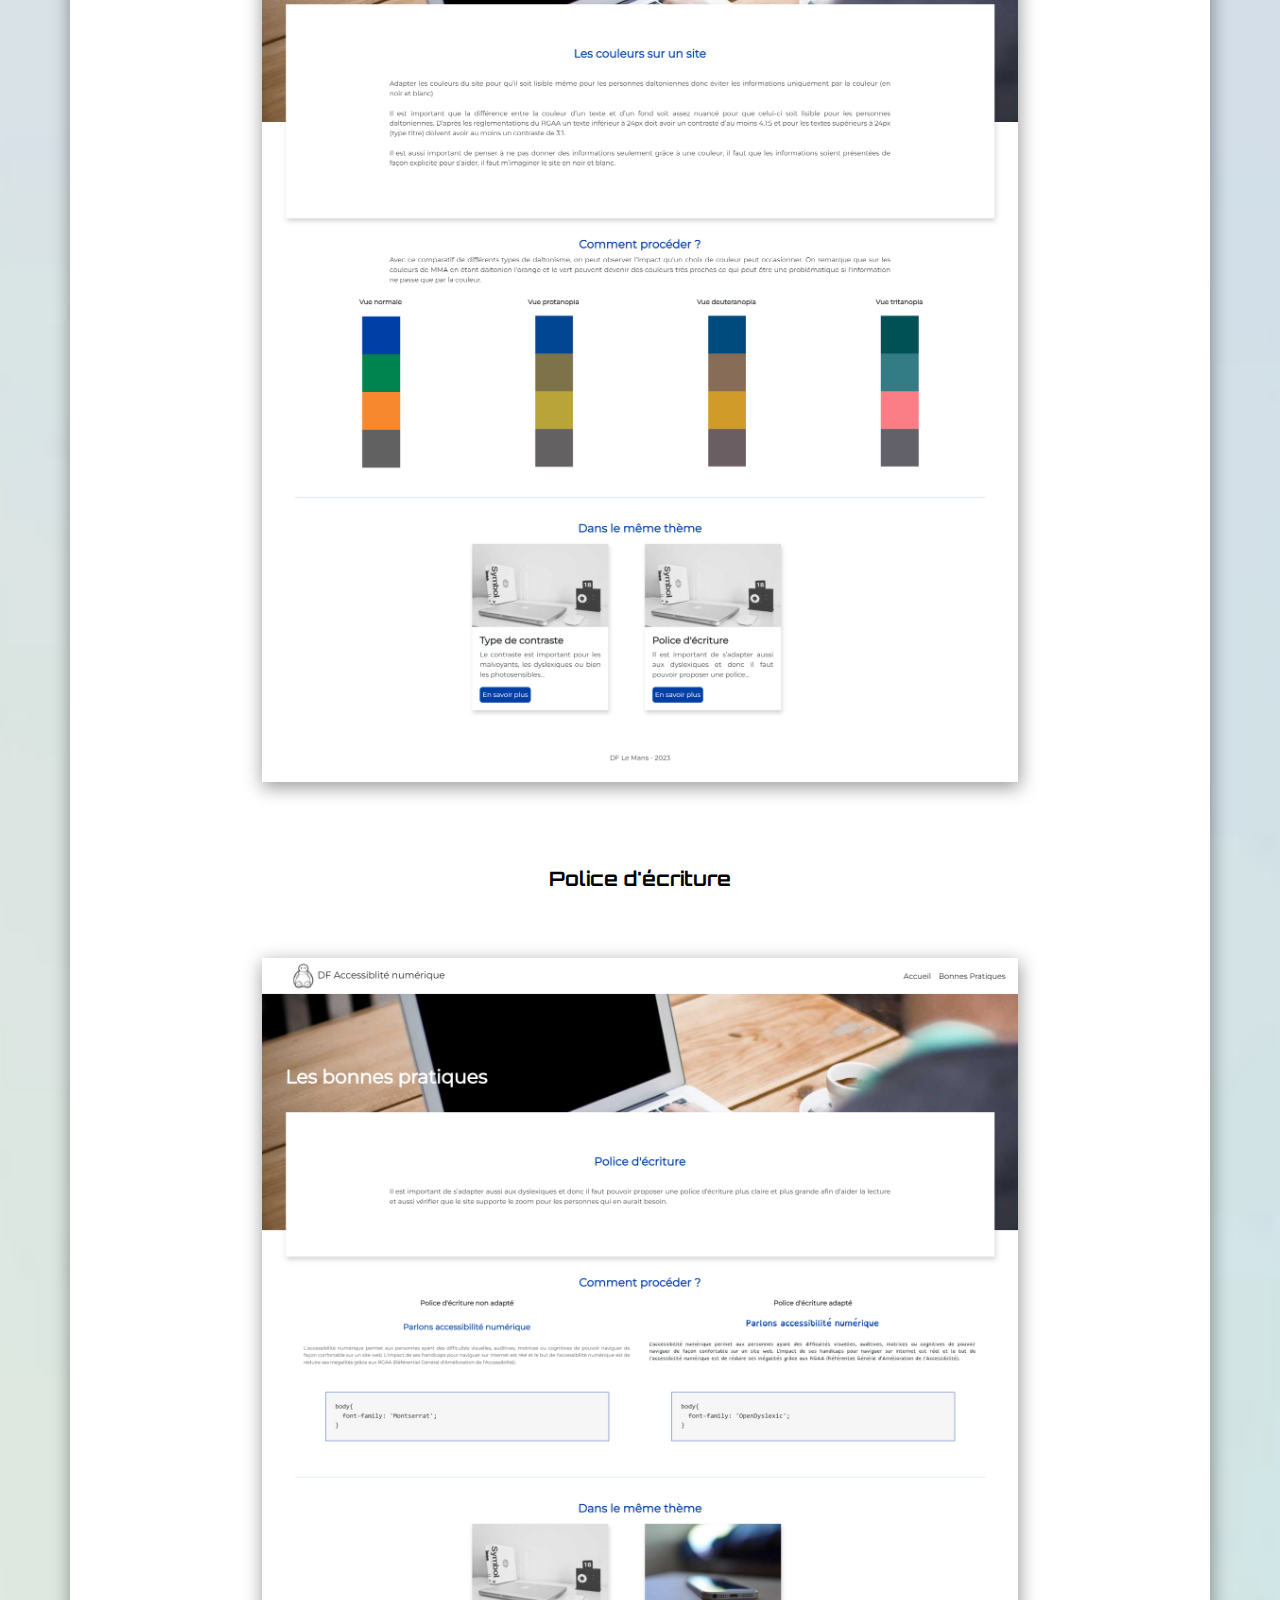
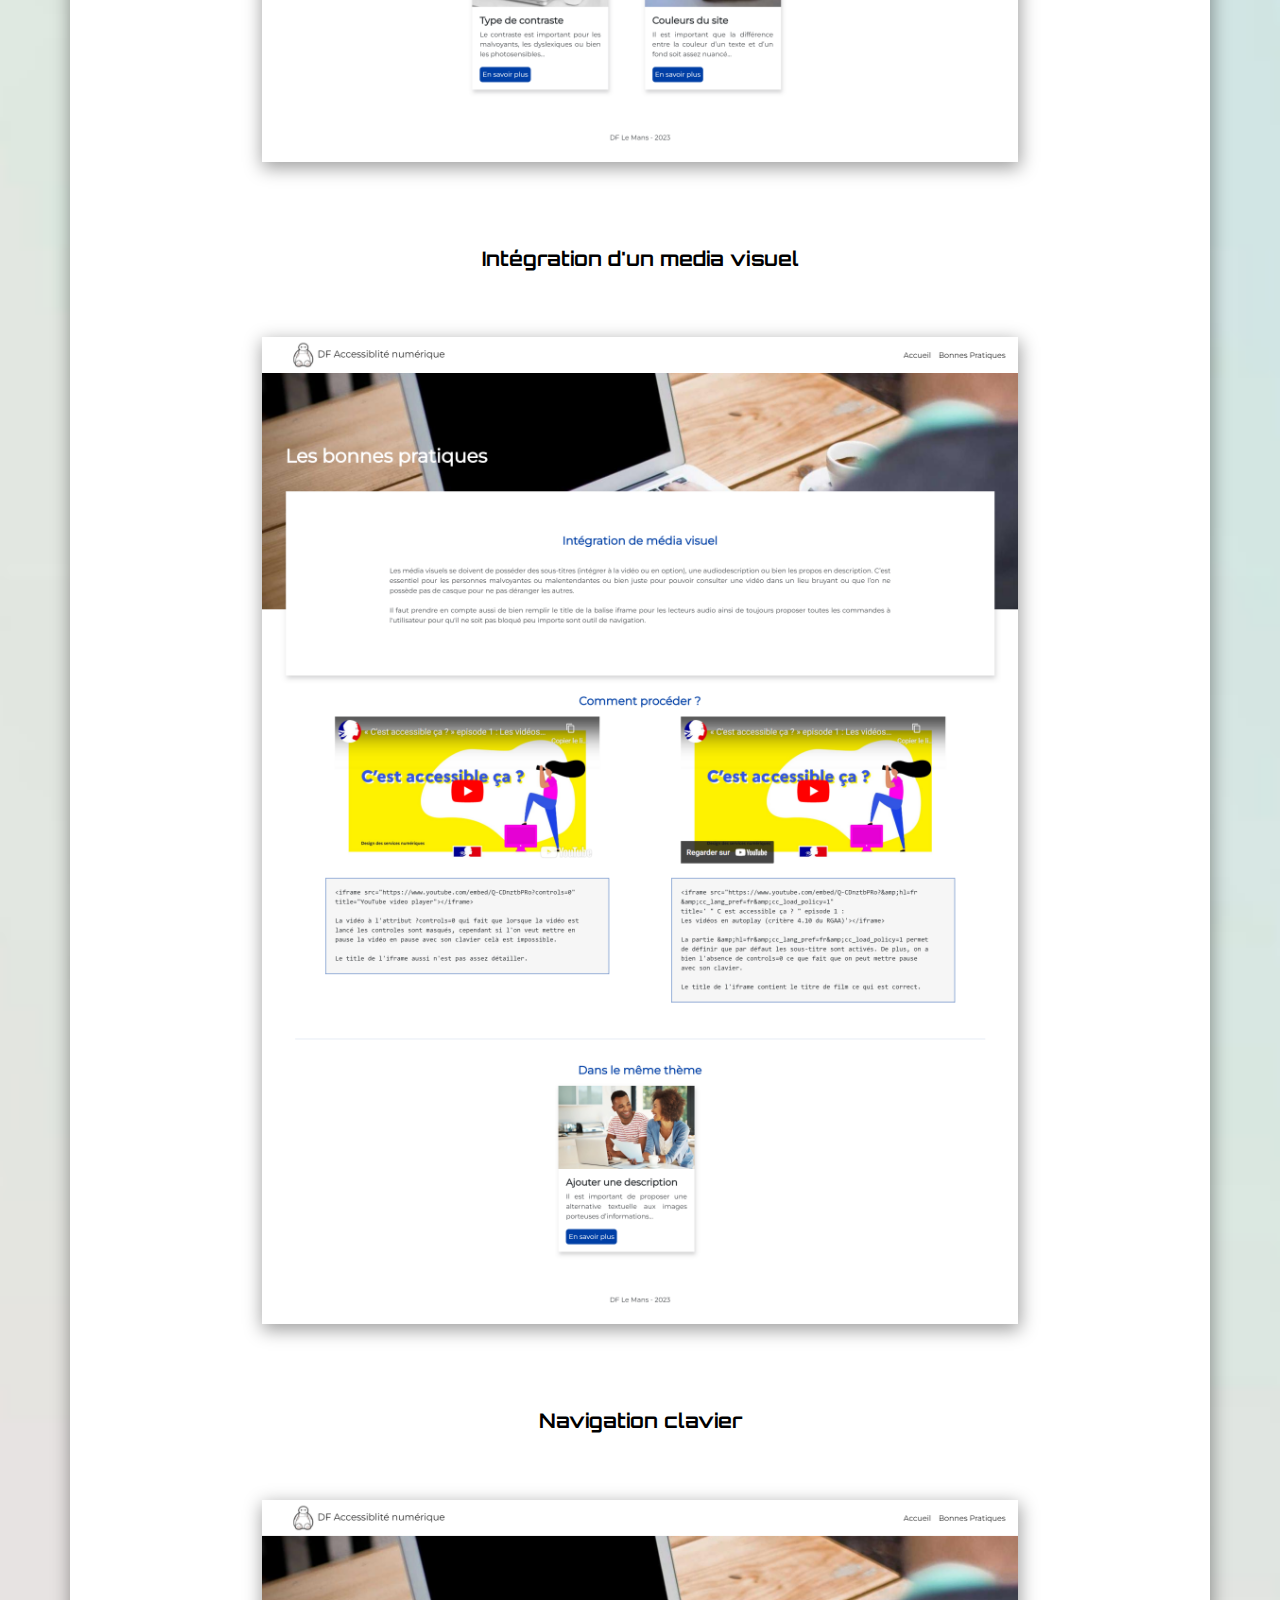
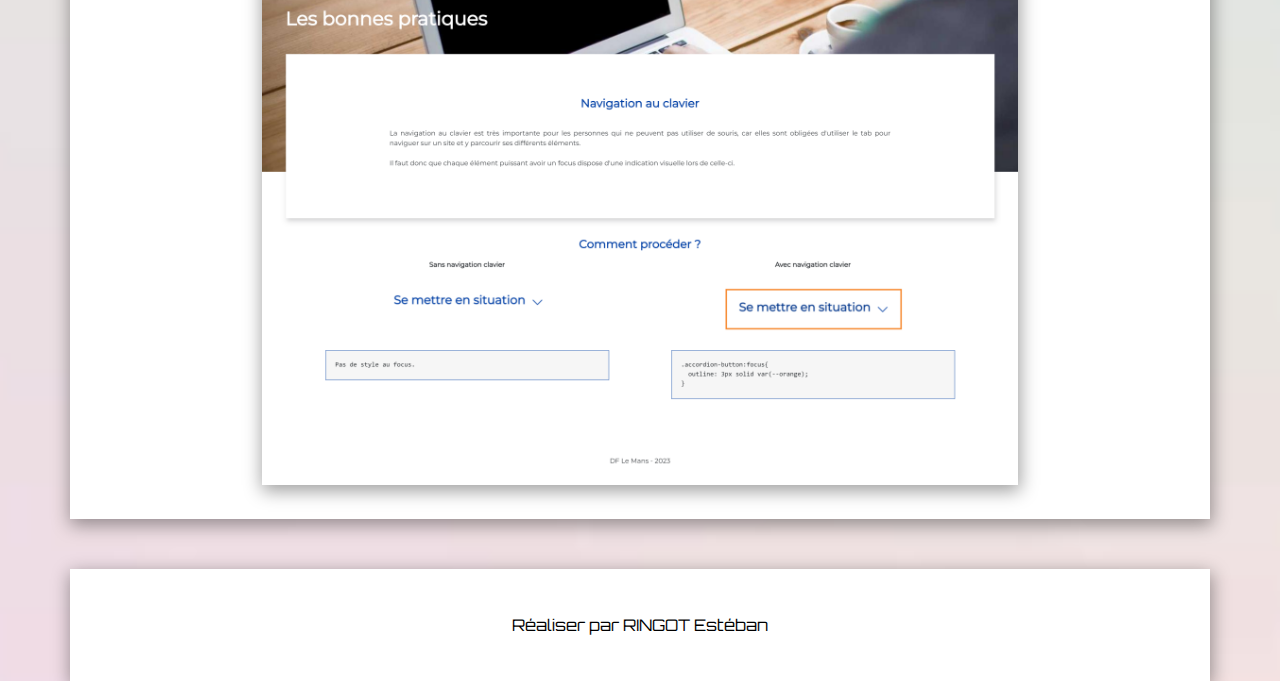
<file: projet/presentation/accessibilite_numerique.html>
<!DOCTYPE html>
<html lang="fr">

<head>
    <meta charset="UTF-8">
    <meta http-equiv="X-UA-Compatible" content="IE=edge">
    <meta name="viewport" content="width=device-width, initial-scale=1.0">
    <title>Portfolio</title>

    <link rel="stylesheet" href="../../css/style.css">
</head>

<body>
    <header>
        <ul class="navbar">
            <li style="padding-right: 30px;">Portfolio RINGOT Estéban</li>
            <li class="link"><a href="../../index.html">Accueil</a></li>
            <!-- <li><a href="#"></a></li> -->
            <li class="link"><a href="../../veille.html">Veille technologique</a></li>
        </ul>
    </header>

    <div class="content">
        <div class="entete">
            <h1>Site sur l'accessibilté numérique</h1>
        </div>
        <h2>Accueil</h2>
        <img src="../../img/projet/AN/1-Home.png" alt="" height="" width="70%" class="img_illus">
        <h2>Bonnes Pratiques</h2>
        <img src="../../img/projet/AN/2-Bonnes_Pratiques.png" alt="" height="" width="70%" class="img_illus">
        <h2>Ajouter une description</h2>
        <img src="../../img/projet/AN/3-Ajouter_une_description.png" alt="" height="" width="70%" class="img_illus">
        <h2>Type de contraste</h2>
        <img src="../../img/projet/AN/4-Type_de_constraste.png" alt="" height="" width="70%" class="img_illus">
        <h2>Couleur du site</h2>
        <img src="../../img/projet/AN/5-Couleur_du_site.png" alt="" height="" width="70%" class="img_illus">
        <h2>Police d'écriture</h2>
        <img src="../../img/projet/AN/6-Police_d_ecriture.png" alt="" height="" width="70%" class="img_illus">
        <h2>Intégration d'un media visuel</h2>
        <img src="../../img/projet/AN/7-Intégration_media_visuel.png" alt="" height="" width="70%" class="img_illus">
        <h2>Navigation clavier</h2>
        <img src="../../img/projet/AN/8-Navigation_clavier.png" alt="" height="" width="70%" class="img_illus">
    </div>

    <footer>
        <div class="footer">
            <p>Réaliser par RINGOT Estéban</p>
        </div>
    </footer>
</body>

</html>
</file>
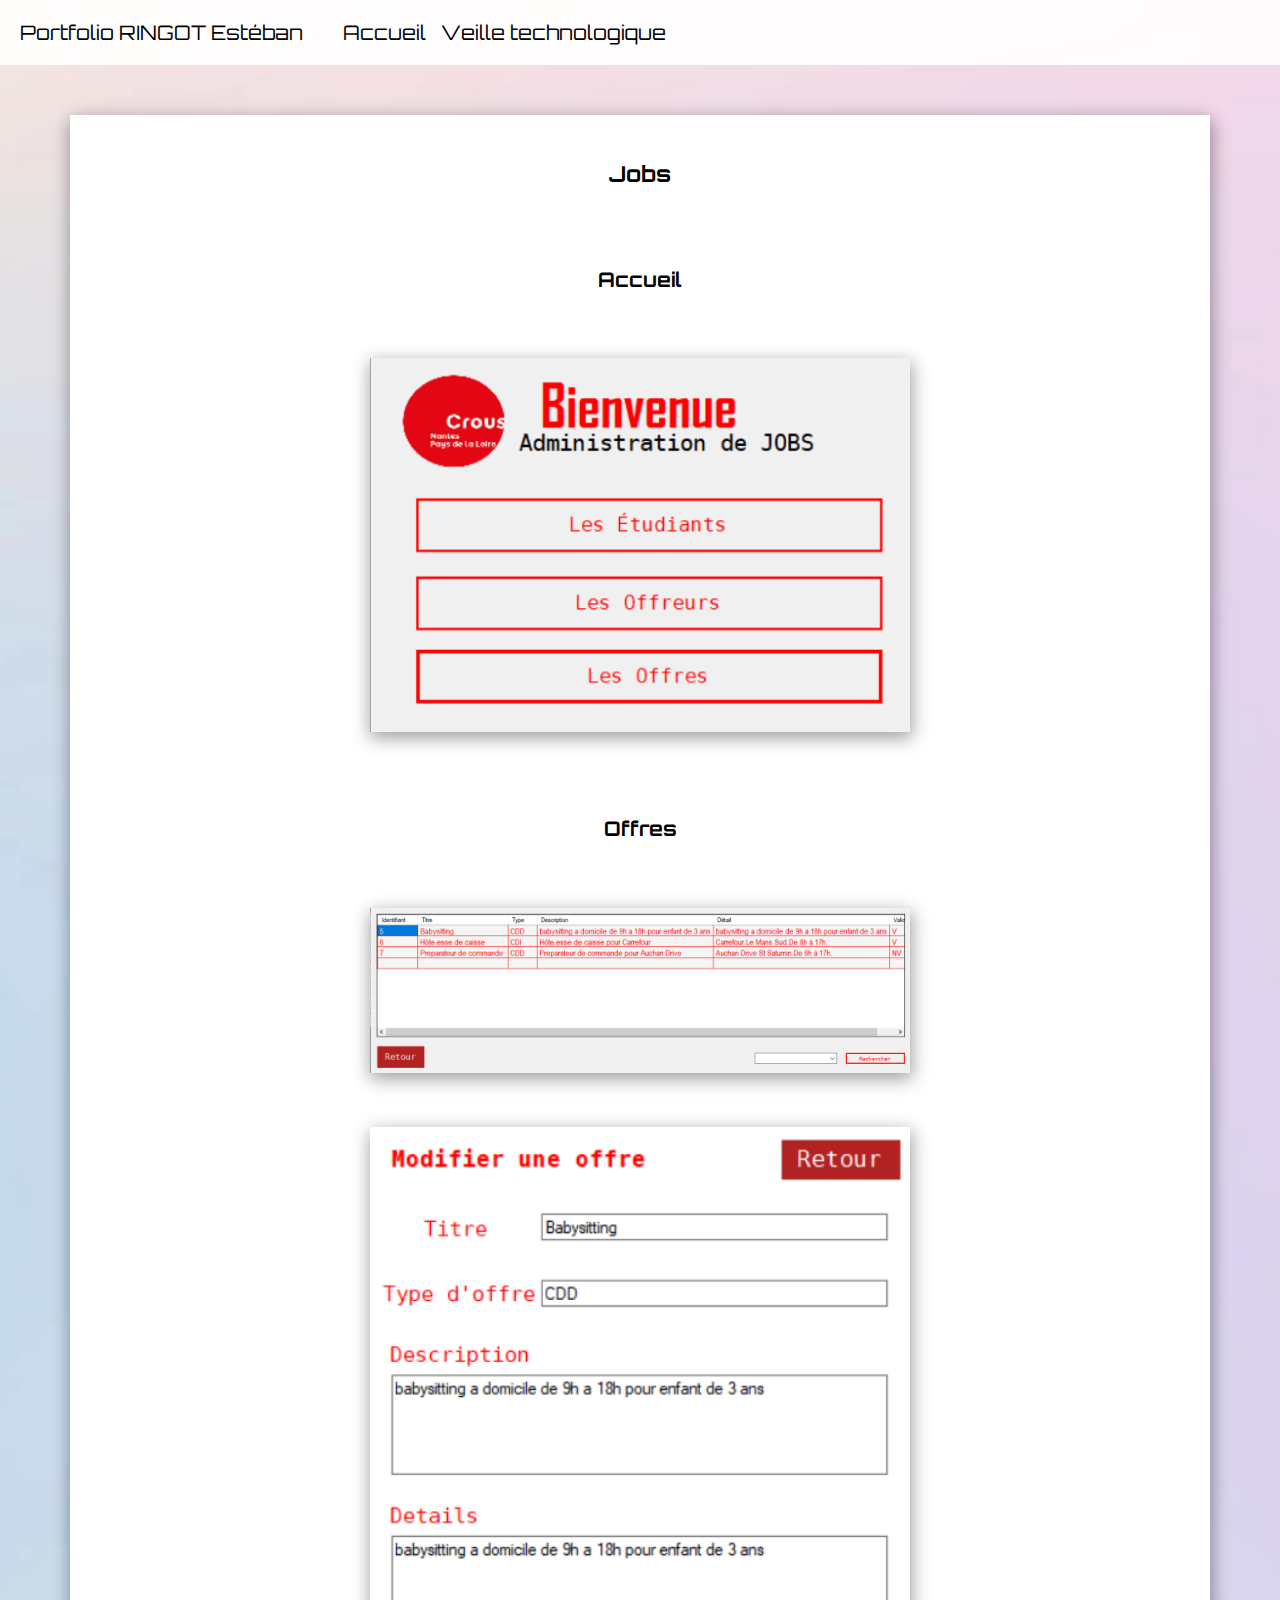
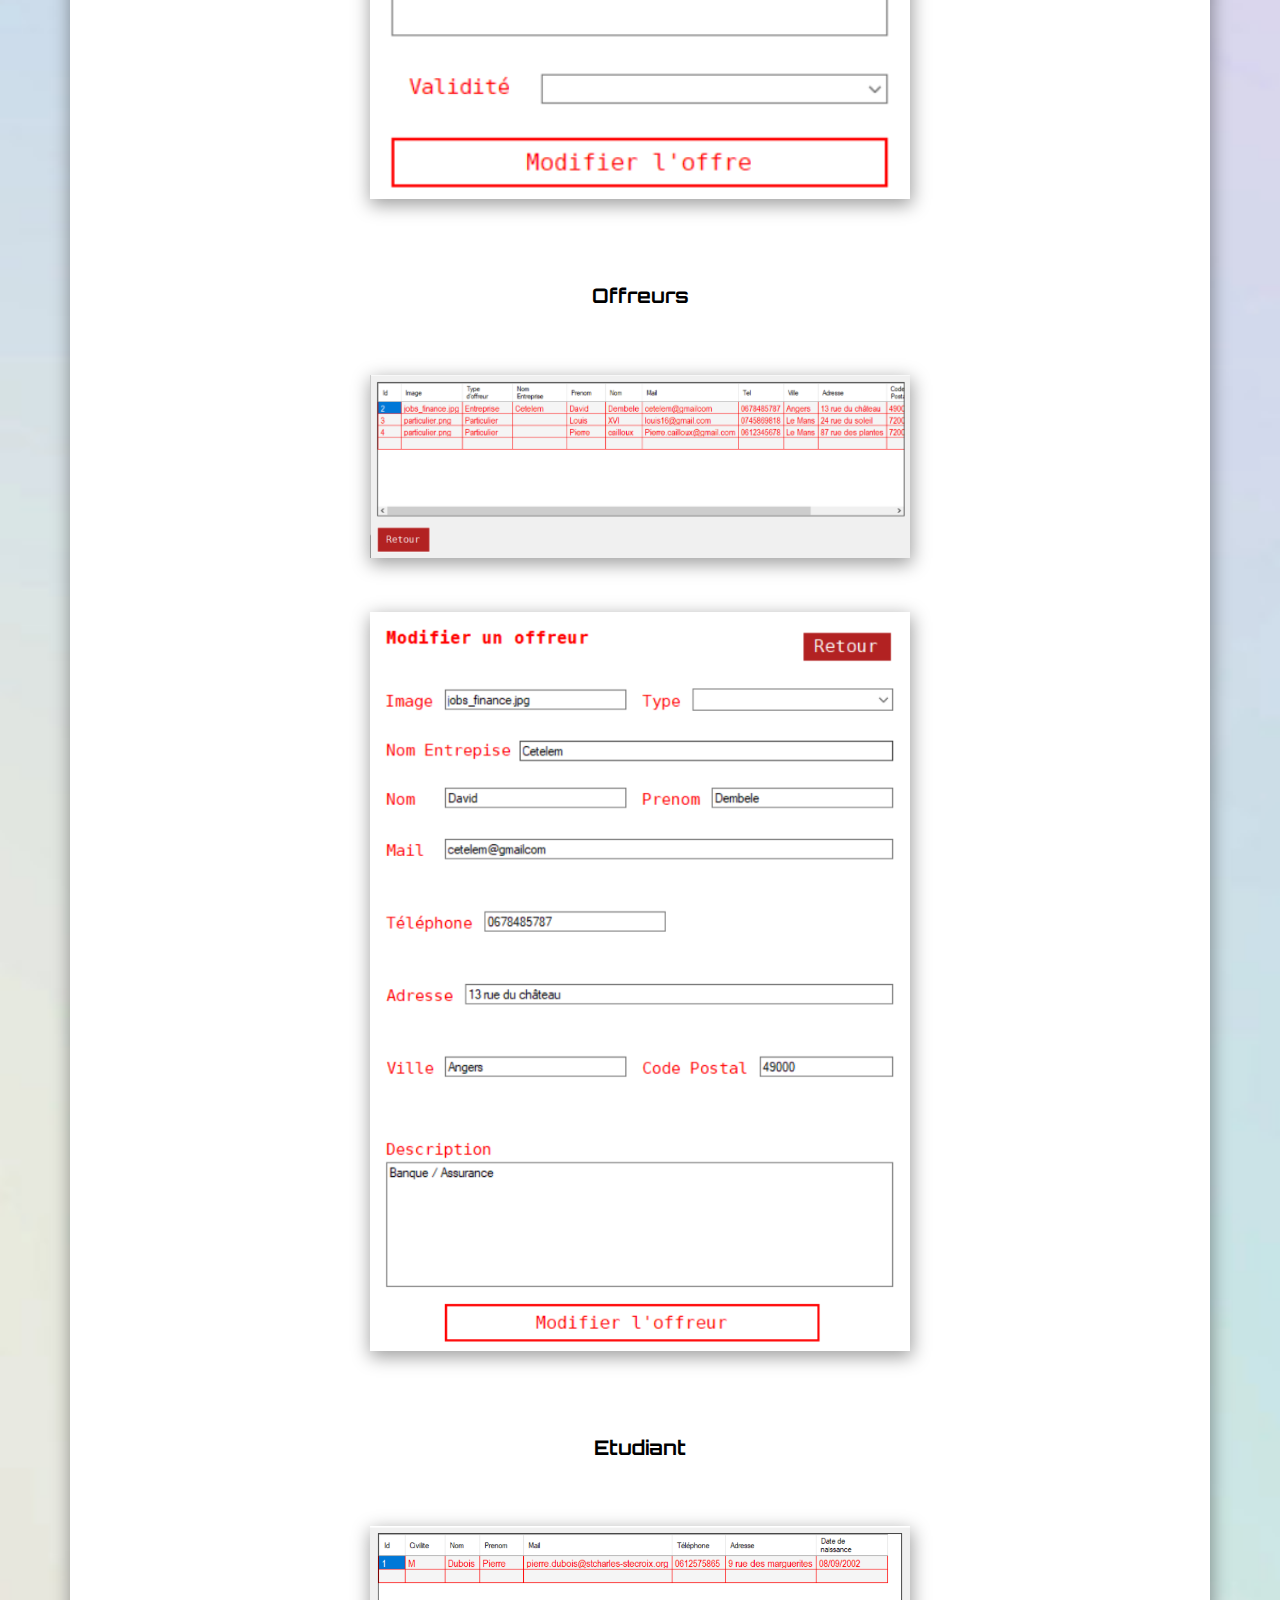
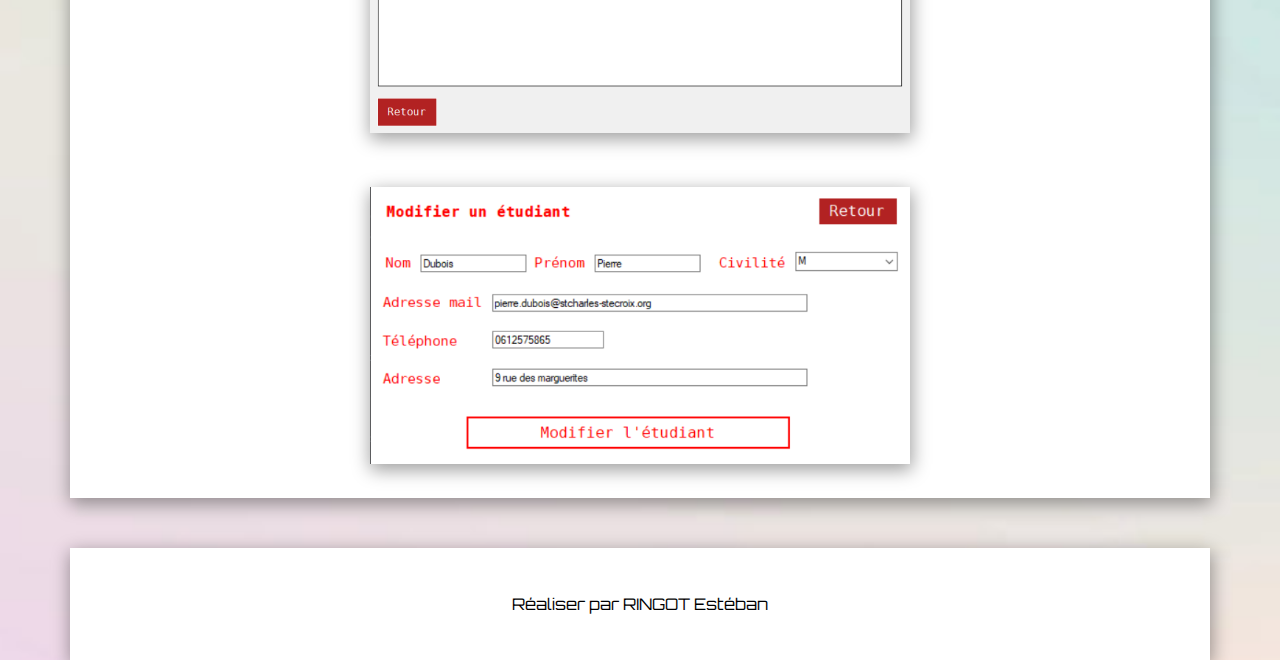
<file: projet/presentation/app_jobs.html>
<!DOCTYPE html>
<html lang="fr">

<head>
    <meta charset="UTF-8">
    <meta http-equiv="X-UA-Compatible" content="IE=edge">
    <meta name="viewport" content="width=device-width, initial-scale=1.0">
    <title>Portfolio</title>

    <link rel="stylesheet" href="../../css/style.css">
</head>

<body>
    <header>
        <ul class="navbar">
            <li style="padding-right: 30px;">Portfolio RINGOT Estéban</li>
            <li class="link"><a href="../../index.html">Accueil</a></li>
            <!-- <li><a href="#"></a></li> -->
            <li class="link"><a href="../../veille.html">Veille technologique</a></li>
        </ul>
    </header>

    <div class="content">
        <div class="entete">
            <h1>Jobs</h1>
        </div>
        <h2>Accueil</h2>
        <img src="../../img/projet/app jobs/Capture_jobs.png" alt="" height="" width="50%" class="img_illus">
        <h2>Offres</h2>
        <img src="../../img/projet/app jobs/offre_jobs.png" alt="" height="" width="50%" class="img_illus">
        <img src="../../img/projet/app jobs/modfi_offre_jobs.png" alt="" height="" width="50%" class="img_illus">
        <h2>Offreurs</h2>
        <img src="../../img/projet/app jobs/offreur_jobs.png" alt="" height="" width="50%" class="img_illus">
        <img src="../../img/projet/app jobs/modif_offreur_jobs.png" alt="" height="" width="50%" class="img_illus">
        <h2>Etudiant</h2>
        <img src="../../img/projet/app jobs/etudiant_jobs.png" alt="" height="" width="50%" class="img_illus">
        <img src="../../img/projet/app jobs/modif_etudiant_jobs.png" alt="" height="" width="50%" class="img_illus">
    </div>

    <footer>
        <div class="footer">
            <p>Réaliser par RINGOT Estéban</p>
        </div>
    </footer>
</body>

</html>
</file>
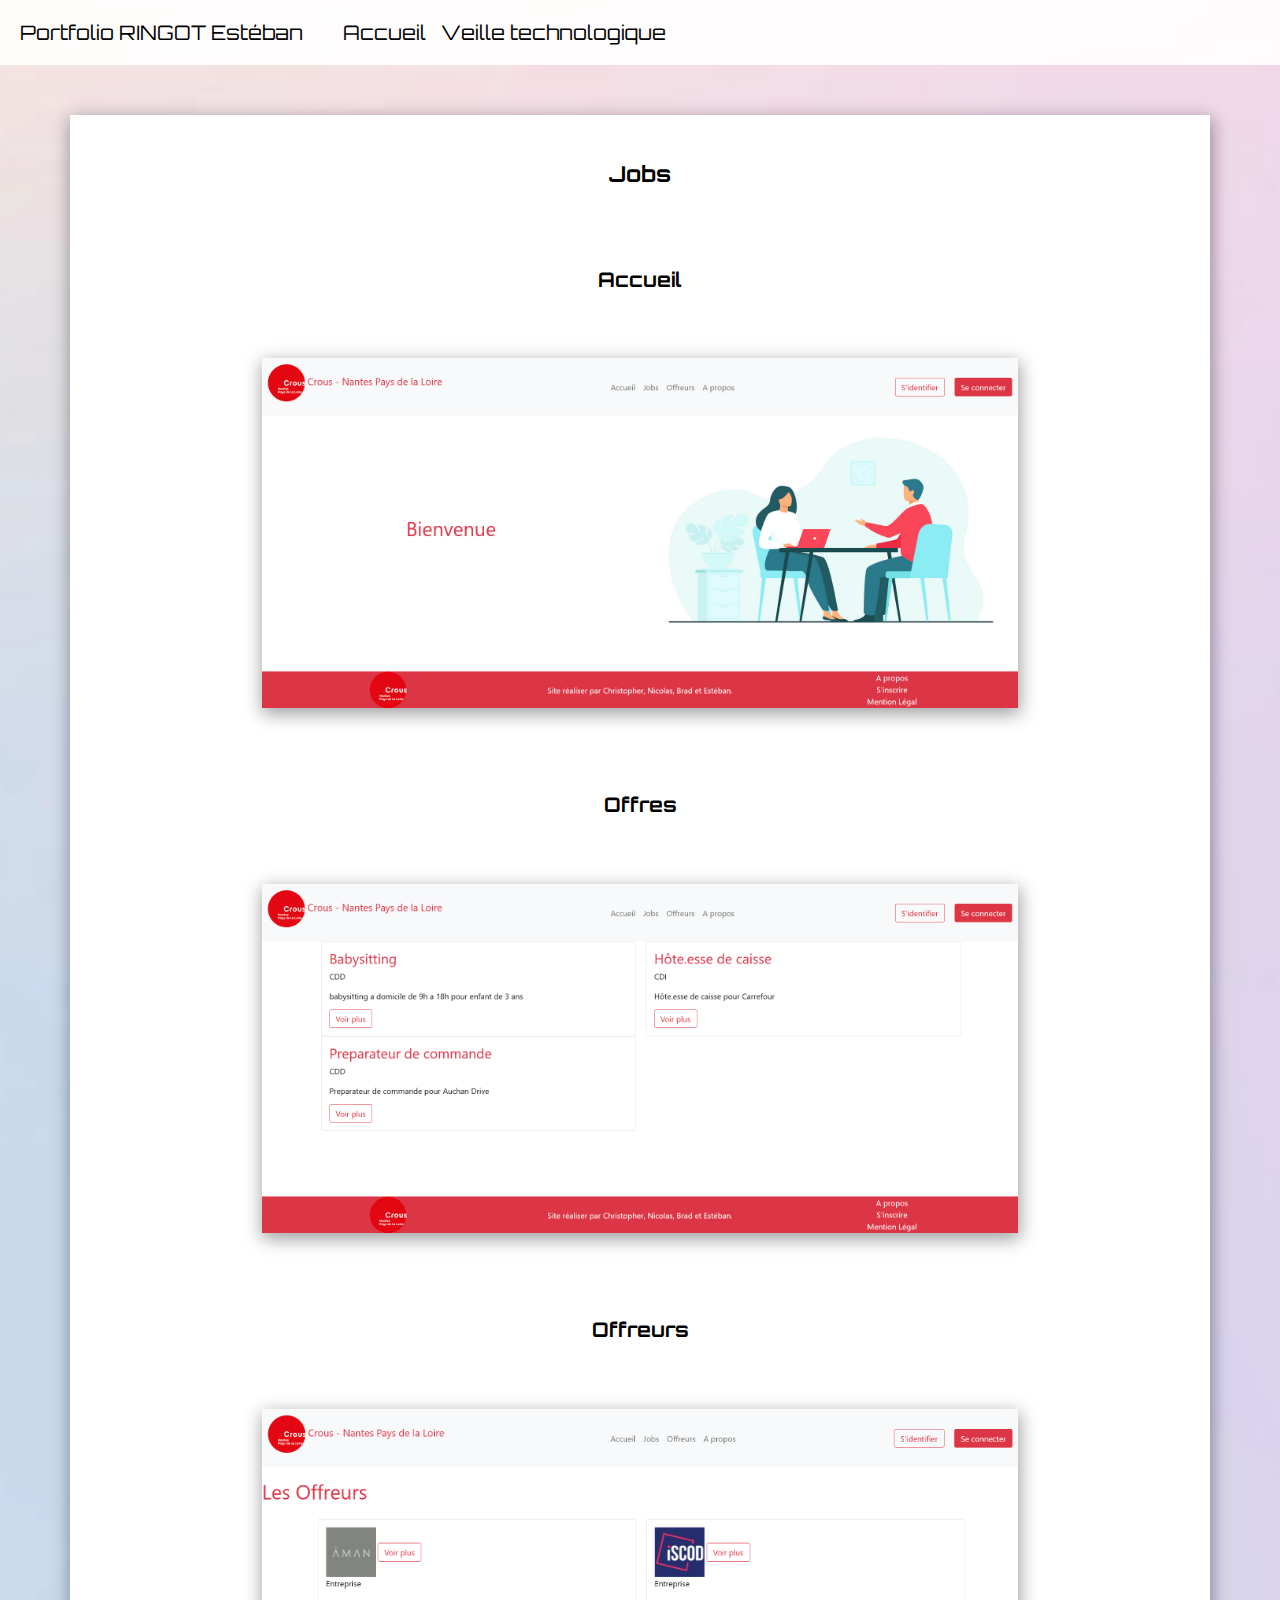
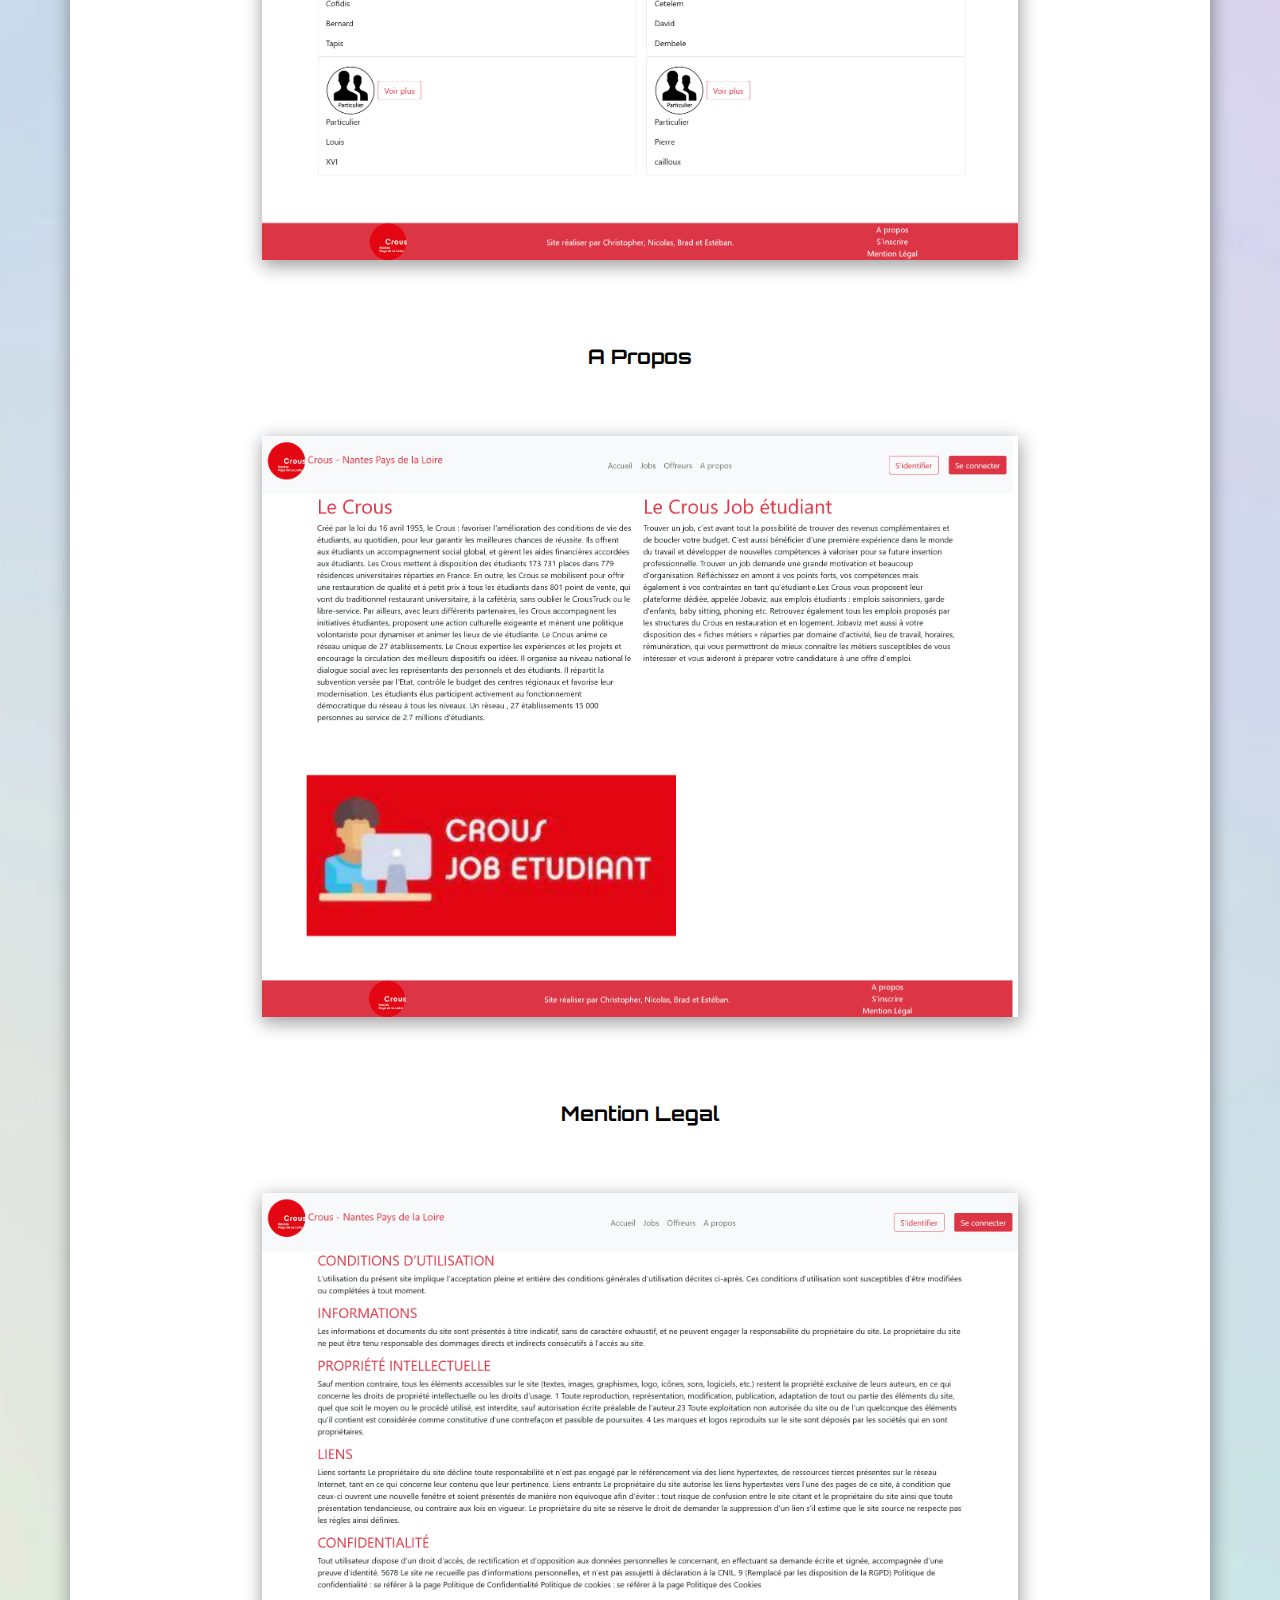
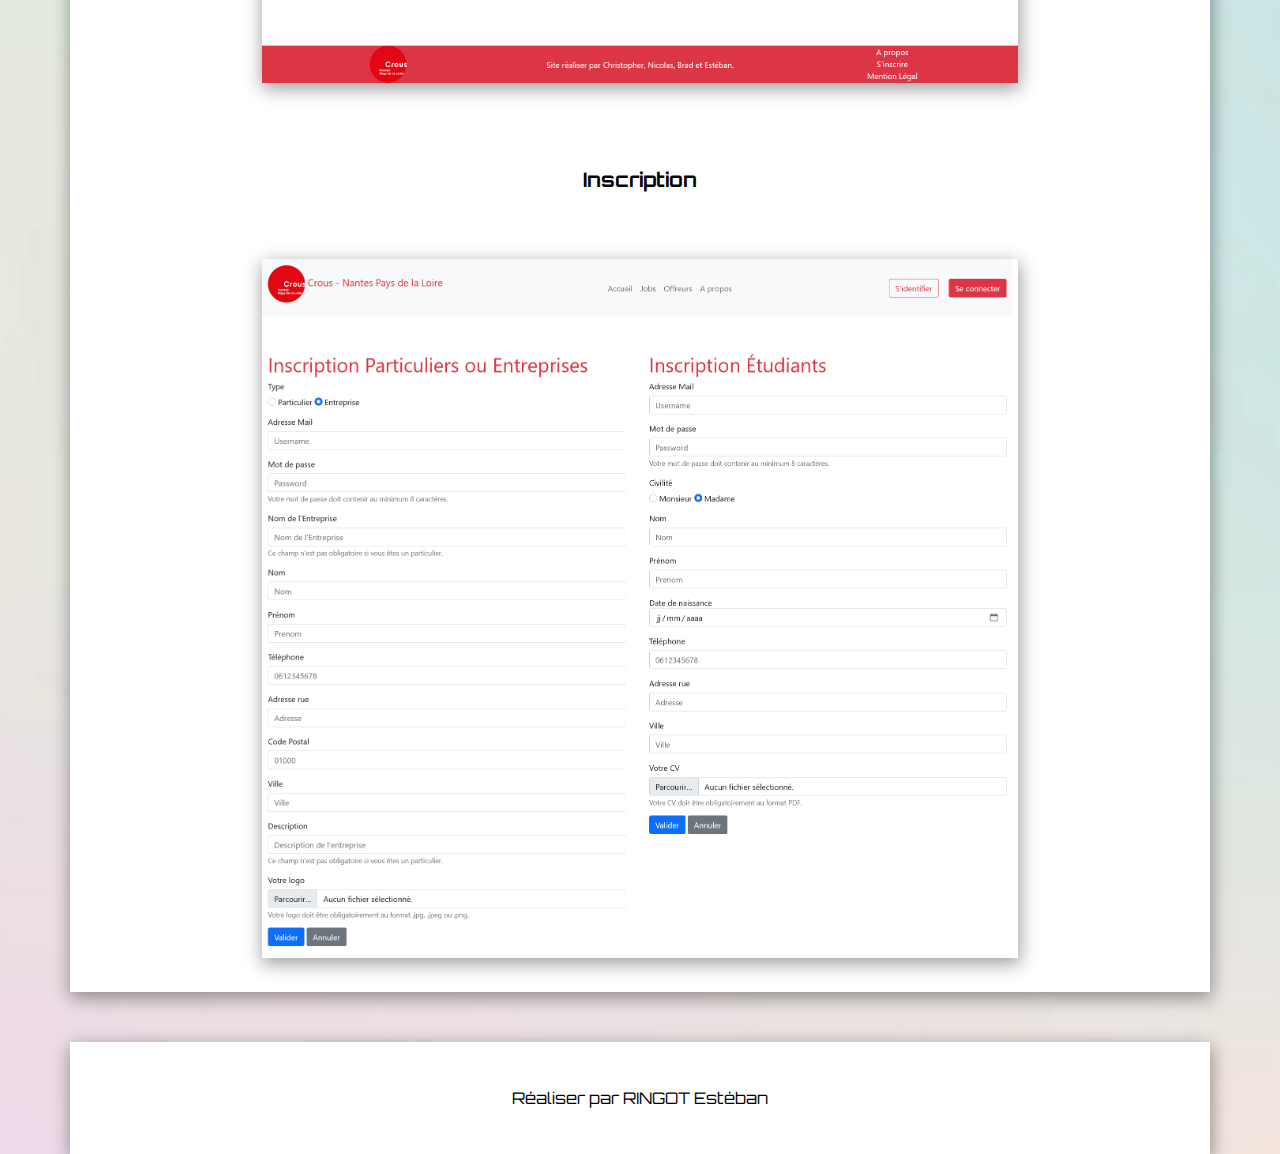
<file: projet/presentation/jobs.html>
<!DOCTYPE html>
<html lang="fr">

<head>
    <meta charset="UTF-8">
    <meta http-equiv="X-UA-Compatible" content="IE=edge">
    <meta name="viewport" content="width=device-width, initial-scale=1.0">
    <title>Portfolio</title>

    <link rel="stylesheet" href="../../css/style.css">
</head>

<body>
    <header>
        <ul class="navbar">
            <li style="padding-right: 30px;">Portfolio RINGOT Estéban</li>
            <li class="link"><a href="../../index.html">Accueil</a></li>
            <!-- <li><a href="#"></a></li> -->
            <li class="link"><a href="../../veille.html">Veille technologique</a></li>
        </ul>
    </header>

    <div class="content">
        <div class="entete">
            <h1>Jobs</h1>
        </div>
        <h2>Accueil</h2>
        <img src="../../img/projet/jobs/accueil_jobs.png" alt="" height="" width="70%" class="img_illus">
        <h2>Offres</h2>
        <img src="../../img/projet/jobs/offre_jobs.png" alt="" height="" width="70%" class="img_illus">
        <h2>Offreurs</h2>
        <img src="../../img/projet/jobs/offreur_jobs.png" alt="" height="" width="70%" class="img_illus">
        <h2>A Propos</h2>
        <img src="../../img/projet/jobs/a_propos_jobs.png" alt="" height="" width="70%" class="img_illus">
        <h2>Mention Legal</h2>
        <img src="../../img/projet/jobs/mention_legal_jobs.png" alt="" height="" width="70%" class="img_illus">
        <h2>Inscription</h2>
        <img src="../../img/projet/jobs/inscription_jobs.png" alt="" height="" width="70%" class="img_illus">
    </div>

    <footer>
        <div class="footer">
            <p>Réaliser par RINGOT Estéban</p>
        </div>
    </footer>
</body>

</html>
</file>
<file: css/style.css>
@import url('https://fonts.googleapis.com/css2?family=Orbitron&display=swap');
:root {
    --text-color: black;
}

body{
    font-family: 'Orbitron', sans-serif;
    margin: 0;
    color : var(--text-color);
    background-image: url('../img/bg.jpg');
    background-size: cover;
    background-position: center;
    background-repeat: no-repeat;
}



/*                     NAVBAR                      */

header{
    background-color: rgba(255, 255, 255, 0.9);
    padding: 20px;
}

.navbar{
    list-style-type: none;
    display: inline;
    font-size: 20px;
    color : var(--text-color);
    padding: 0px;
}

.navbar a{
    color : var(--text-color);
    text-decoration: none;
}

.navbar li{
    display: inline;
    
}

.navbar .link{
    padding-left: 5px;
    padding-right: 5px;
    transition: 0.3s;
    
}

.navbar .link :hover{
    color: aquamarine;
    transition: 0.3s;
}



/*                     CORPS                      */

.content{
    background-color: rgb(255, 255, 255);
    margin-top: 50px;
    margin-bottom: 30px;
    margin-left: 70px;
    margin-right: 70px;
    min-height: 500px;
    box-shadow: 1px 5px 17px 1px rgba(0,0,0,0.38);
    padding: 30px;
    text-align: center;
}

.entete{
    text-align: center;
}

h1{
    font-size: 22px;
    margin-bottom: 40px;
}

h2{
    margin-top: 80px;
    font-size: 20px;
}

.bouton{
    background-color: aquamarine;
    padding-left: 10px;
    padding-right: 10px;
    padding-top: 10px;
    padding-bottom: 10px;
    border-radius: 7px;
    margin: 10px;
}

a{
    color : var(--text-color);
    text-decoration: none;
}

.projet{
    display:flex; 
    justify-content:space-between; 
    align-items:center;
    text-align: center;
    padding-left: 60px;
    padding-right: 60px;
}

.box{
    width: 400px;
    height: 130px;
    background-color: rgb(255, 255, 255);
    padding-left: 10px;
    padding-right: 10px;
    padding-top: 15px;
    padding-bottom: 15px;
    /* border-radius: 7px; */
    margin: 10px;
    box-shadow: 1px 5px 17px 1px rgba(0,0,0,0.38);
}

.box a :hover{
    color: aquamarine;
    transition: 0.3s;
}

.competence{
    display:flex; 
    justify-content:space-between; 
    align-items:center;
    text-align: center;
}

.box_comp{
    height: 14rem;
    position: relative;
    background-color: rgb(255, 255, 255);
    padding-left: 15px;
    padding-right: 15px;
    padding-top: 5px;
    padding-bottom: 5px;
    /* border-radius: 7px; */
    margin: 10px;
    box-shadow: 1px 5px 17px 1px rgba(0,0,0,0.38);
}

.img_illus{
    margin-top: 50px;
    box-shadow: 1px 5px 17px 1px rgba(0,0,0,0.38);
}
/*                     FOOTER                      */

.footer{
    background-color: rgb(255, 255, 255);
    margin-top: 50px;
    margin-left: 70px;
    margin-right: 70px;
    box-shadow: 1px 5px 17px 1px rgba(0,0,0,0.38);
    padding: 30px;
    text-align: center;
    text-decoration: none;
}

.footer a{
    color : var(--text-color);
    text-decoration: none;
}
</file>
